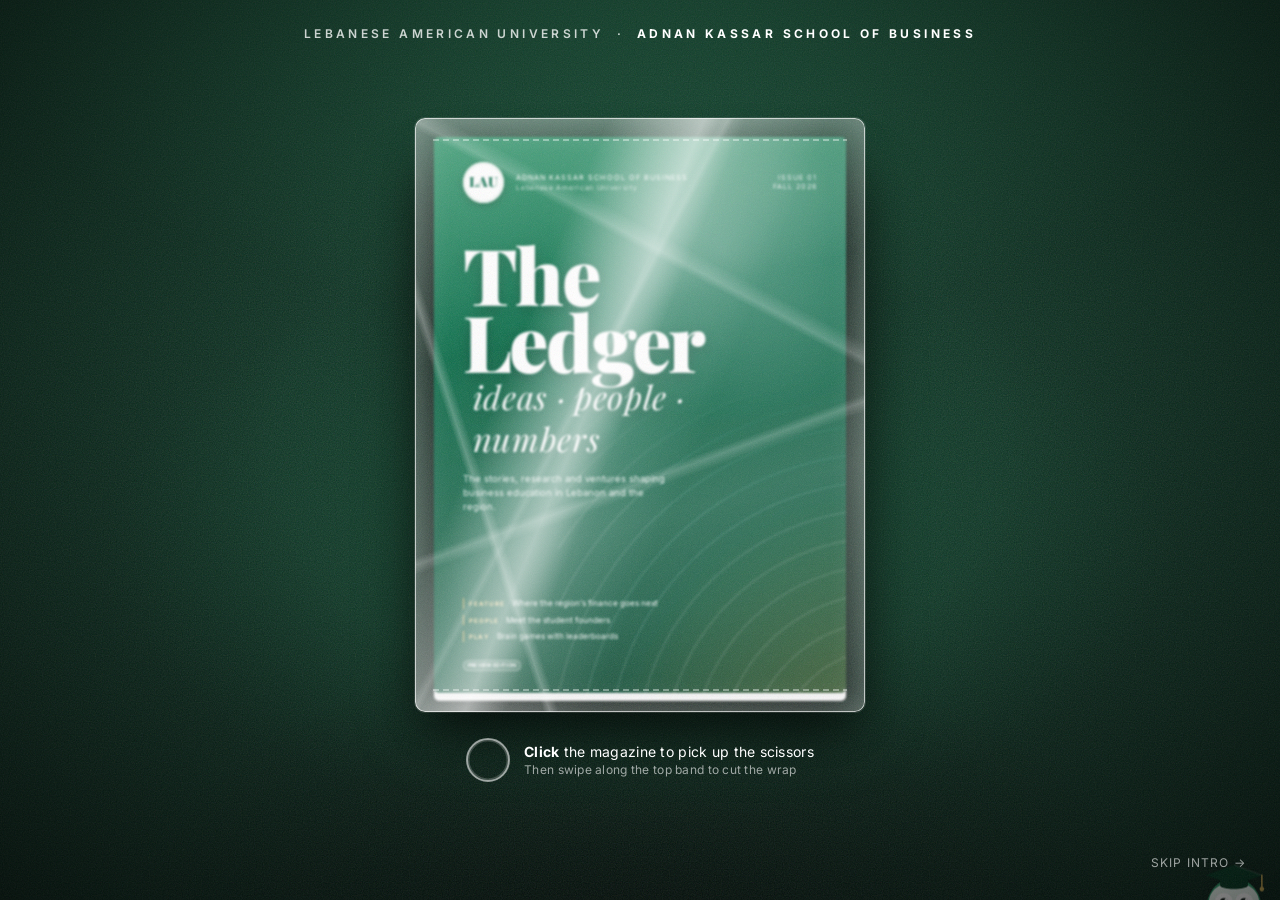
<file: index.html>
<!doctype html>
<html lang="en">
<head>
  <meta charset="utf-8">
  <meta name="viewport" content="width=device-width, initial-scale=1, viewport-fit=cover">
  <title>The Ledger — AKSOB Magazine</title>
  <meta name="description" content="The Ledger: the interactive magazine of the Adnan Kassar School of Business at the Lebanese American University.">
  <meta name="theme-color" content="#006341">
  <link rel="icon" href="data:image/svg+xml,%3Csvg xmlns='http://www.w3.org/2000/svg' viewBox='0 0 64 64'%3E%3Ccircle cx='32' cy='32' r='30' fill='%23006341'/%3E%3Ctext x='32' y='41' font-family='Georgia,serif' font-weight='700' font-size='28' fill='%23fff' text-anchor='middle'%3EL%3C/text%3E%3C/svg%3E">
  <link rel="preconnect" href="https://fonts.googleapis.com">
  <link rel="preconnect" href="https://fonts.gstatic.com" crossorigin>
  <link href="https://fonts.googleapis.com/css2?family=Playfair+Display:ital,wght@0,400;0,700;0,900;1,400;1,700&family=Inter:wght@400;500;600;700;800&display=swap" rel="stylesheet">
  <link rel="stylesheet" href="css/base.css">
  <link rel="stylesheet" href="css/ui.css">
  <link rel="stylesheet" href="css/wrap.css">
  <link rel="stylesheet" href="css/book.css">
  <link rel="stylesheet" href="css/games.css">
  <link rel="stylesheet" href="css/mascot.css">
  <link rel="stylesheet" href="css/icons.css">
</head>
<body>
<div id="progress"></div>

<!-- ====================================================================
     INTRO — the magazine arrives shrink-wrapped. Press and hold to cut.
     ==================================================================== -->
<section id="wrap" aria-label="Unwrap the magazine">
  <div class="wrap__desk"></div>
  <div class="wrap__brand">Lebanese American University &nbsp;·&nbsp; <b>Adnan Kassar School of Business</b></div>
  <div class="wrap__stage">
    <div class="pack" id="pack">
      <div class="pack__shadow"></div>
      <div class="pack__mag">
        <div class="cover">
          <div class="cover__art"></div>
          <div class="cover__gloss"></div>
          <header class="cover__top">
            <div class="lau-mark">LAU</div>
            <div class="cover__school">Adnan Kassar School of Business<small>Lebanese American University</small></div>
            <div class="cover__issue">Issue 01<br>Fall 2026</div>
          </header>
          <h1 class="cover__title"><span>The</span><span>Ledger</span><span class="thin">ideas · people · numbers</span></h1>
          <p class="cover__tag">The stories, research and ventures shaping business education in Lebanon and the region.</p>
          <ul class="cover__lines">
            <li><b>Feature</b><span>Where the region's finance goes next</span></li>
            <li><b>People</b><span>Meet the student founders</span></li>
            <li><b>Play</b><span>Brain games with leaderboards</span></li>
          </ul>
          <div class="cover__bottom"><span class="chip chip--white">Preview edition</span></div>
        </div>
      </div>
      <div class="pack__plastic" id="plastic">
        <div class="plastic__seam plastic__seam--top"></div>
        <div class="plastic__seam plastic__seam--bottom"></div>
      </div>
      <div class="cutzone"></div>
      <div class="cut"></div>
      <div class="scissors" id="scissors" aria-hidden="true">
        <svg viewBox="0 0 64 64">
          <defs><linearGradient id="steel" x1="0" y1="0" x2="1" y2="1"><stop offset="0" stop-color="#ffffff"/><stop offset=".5" stop-color="#d3dbd7"/><stop offset="1" stop-color="#7f8d86"/></linearGradient></defs>
          <g class="half half-a">
            <path d="M30 32 L63 23.5 L61.5 30.5 Z" fill="url(#steel)" stroke="#5b6a63" stroke-width=".9" stroke-linejoin="round"/>
            <path d="M30 32 L20 40" stroke="#1f2a25" stroke-width="4.2" stroke-linecap="round"/>
            <ellipse cx="13.5" cy="45" rx="8" ry="6.5" fill="none" stroke="#1f2a25" stroke-width="4.2" transform="rotate(-38 13.5 45)"/>
          </g>
          <g class="half half-b">
            <path d="M30 32 L63 40.5 L61.5 33.5 Z" fill="url(#steel)" stroke="#5b6a63" stroke-width=".9" stroke-linejoin="round"/>
            <path d="M30 32 L20 24" stroke="#1f2a25" stroke-width="4.2" stroke-linecap="round"/>
            <ellipse cx="13.5" cy="19" rx="8" ry="6.5" fill="none" stroke="#1f2a25" stroke-width="4.2" transform="rotate(38 13.5 19)"/>
          </g>
          <circle cx="30" cy="32" r="2.6" fill="#C8A951" stroke="#6b5a22" stroke-width=".8"/>
        </svg>
      </div>
    </div>
    <div class="wrap__hint">
      <div class="hint-ring"><div class="hint-ring__pulse"></div><svg viewBox="0 0 44 44"><circle class="track" cx="22" cy="22" r="20"/><circle class="fill" cx="22" cy="22" r="20"/></svg></div>
      <div id="wrap-hint-text"><b>Click</b> the magazine to pick up the scissors<small>Then swipe along the top band to cut the wrap</small></div>
    </div>
  </div>
  <button id="wrap-skip" class="wrap__skip" type="button">Skip intro →</button>
</section>

<!-- ====================================================================
     THE MAGAZINE
     ==================================================================== -->
<div id="app">
  <main id="stage">
    <div id="book-stage">
      <div id="book">

        <!-- 0 · FRONT COVER ------------------------------------------------ -->
        <div class="page" data-density="hard">
          <div class="cover">
            <div class="cover__art"></div>
            <div class="cover__gloss"></div>
            <div class="cover__corner"></div>
            <header class="cover__top">
              <div class="lau-mark" data-hot title="Tap me five times">LAU</div>
              <div class="cover__school">Adnan Kassar School of Business<small>Lebanese American University</small></div>
              <div class="cover__issue">Issue 01<br>Fall 2026</div>
            </header>
            <h1 class="cover__title"><span>The</span><span>Ledger</span><span class="thin">ideas · people · numbers</span></h1>
            <p class="cover__tag">The stories, research and ventures shaping business education in Lebanon and the region.</p>
            <ul class="cover__lines">
              <li><b>Feature</b><span>Where the region's finance goes next</span></li>
              <li><b>People</b><span>Meet the student founders</span></li>
              <li><b>Play</b><span>Brain games: Zip, Sudoku, Queens — with leaderboards</span></li>
            </ul>
            <div class="cover__bottom">
              <span class="chip chip--white">Preview edition · sample content</span>
              <span class="cover__hint" data-hot>Drag the corner to open <svg viewBox="0 0 24 24" fill="none" stroke="currentColor" stroke-width="2.4" stroke-linecap="round" stroke-linejoin="round"><path d="M5 12h14M13 6l6 6-6 6"/></svg></span>
            </div>
          </div>
        </div>

        <!-- 1 · CONTENTS ---------------------------------------------------- -->
        <div class="page">
          <div class="sheet">
            <header class="kicker"><span>In this issue</span><span class="num">01</span></header>
            <h2 class="headline headline--sm">Contents</h2>
            <ol class="toc">
              <li data-goto="2" data-hot><span class="toc__num">02</span><span class="toc__title">From the Dean</span><span class="toc__tag">Welcome</span></li>
              <li data-goto="3"><span class="toc__num">03</span><span class="toc__title">AKSOB by the numbers</span><span class="toc__tag">Data</span></li>
              <li data-goto="4"><span class="toc__num">04</span><span class="toc__title">Where the region's finance goes next</span><span class="toc__tag">Feature</span></li>
              <li data-goto="6"><span class="toc__num">06</span><span class="toc__title">Student founders</span><span class="toc__tag">People</span></li>
              <li data-goto="7"><span class="toc__num">07</span><span class="toc__title">Pitch Rush</span><span class="toc__tag">Play</span></li>
              <li data-goto="8"><span class="toc__num">08</span><span class="toc__title">Programs at a glance</span><span class="toc__tag">Academics</span></li>
              <li data-goto="9"><span class="toc__num">09</span><span class="toc__title">Research spotlight</span><span class="toc__tag">Faculty</span></li>
              <li data-goto="10"><span class="toc__num">10</span><span class="toc__title">Brain games: Zip, Sudoku, Queens</span><span class="toc__tag">Play</span></li>
              <li data-goto="13"><span class="toc__num">13</span><span class="toc__title">Business riddles</span><span class="toc__tag">Play</span></li>
              <li data-goto="14"><span class="toc__num">14</span><span class="toc__title">Campus &amp; events</span><span class="toc__tag">Community</span></li>
            </ol>
            <section class="progress-panel" data-hot>
              <div class="ring-stat" data-ring="pages">
                <svg viewBox="0 0 90 90"><circle class="track" cx="45" cy="45" r="40"/><circle class="fill" cx="45" cy="45" r="40"/></svg>
                <div class="ring-stat__label"><b>1</b>of <span class="tot">16</span> pages</div>
              </div>
              <div>
                <div class="sec-title" style="margin-top:0">Your badges · <span data-ach-count>0</span>/<span data-ach-total>13</span></div>
                <div class="badges" data-badges style="grid-template-columns:repeat(7,1fr)"></div>
              </div>
            </section>
            <footer class="folio"><span><b>The Ledger</b> · Fall 2026</span><span>01</span></footer>
          </div>
        </div>

        <!-- 2 · FROM THE DEAN ----------------------------------------------- -->
        <div class="page">
          <div class="sheet">
            <header class="kicker"><span>From the Dean <span class="sample">sample copy</span></span><span class="num">02</span></header>
            <div class="letter">
              <div>
                <h2 class="headline">A school built for <em>what comes next</em></h2>
                <p class="standfirst">Welcome to the first issue of The Ledger, the magazine of the Adnan Kassar School of Business.</p>
              </div>
              <figure style="margin:0">
                <div class="ph portrait popcard" data-art="rings" data-hot>
                  <span class="ph__label"><svg viewBox="0 0 24 24" fill="none" stroke="currentColor" stroke-width="2"><path d="M4 8h3l2-3h6l2 3h3v11H4z"/><circle cx="12" cy="13" r="3.5"/></svg>Portrait</span>
                  <div class="popcard__full">
                    <div class="kick">From the Dean</div>
                    <h3>Dean's name</h3>
                    <div class="meta">Dean, Adnan Kassar School of Business · Lebanese American University</div>
                    <p>Short biography placeholder: field of expertise, years at LAU, previous appointments and a line about the vision for the school.</p>
                    <p>Replace this portrait and text in <code>index.html</code> (page 2).</p>
                  </div>
                </div>
                <figcaption class="caption">Tap the portrait to pop it out.</figcaption>
              </figure>
            </div>
            <div class="body dropcap">
              <p>Each semester these pages will gather the stories, numbers and ideas that define life at AKSOB: the research our faculty publish, the ventures our students launch and the places our alumni go.</p>
              <p>Business education is changing quickly. Markets are more connected, data is more abundant and the questions leaders face are harder. Our answer is a curriculum that pairs rigorous fundamentals with live projects, close mentorship and a community that spans Beirut, Byblos and the world.</p>
            </div>
            <blockquote class="pullquote">I hope you will not only read these pages but play with them. Flip, tap, hold and compete.<cite>The Dean</cite></blockquote>
            <div class="row row--between">
              <div class="sig">Signature<small>Dean, Adnan Kassar School of Business</small></div>
              <div class="applause">
                <button class="hold" type="button" data-hold="1300" data-action="applaud" data-repeat="true" data-hot>
                  <span class="hold__ring"><svg viewBox="0 0 36 36"><circle class="track" cx="18" cy="18" r="15.9"/><circle class="fill" cx="18" cy="18" r="15.9"/></svg><span class="ico"><i data-icon="hand"></i></span></span>
                  <span class="hold__label">Hold to applaud<small>Fill the ring</small></span>
                </button>
                <div class="applause__count"><b id="applause-count">1,207</b>claps so far</div>
              </div>
            </div>
            <footer class="folio"><span><b>The Ledger</b> · Fall 2026</span><span>02</span></footer>
          </div>
        </div>

        <!-- 3 · BY THE NUMBERS ---------------------------------------------- -->
        <div class="page">
          <div class="sheet">
            <header class="kicker"><span>By the numbers <span class="sample">sample data</span></span><span class="num">03</span></header>
            <h2 class="headline headline--sm">AKSOB at a glance</h2>
            <div class="stats">
              <div class="stat stat--green" data-hot><div class="stat__num counter" data-to="2400" data-suffix="+">0</div><div class="stat__label">Students</div></div>
              <div class="stat"><div class="stat__num counter" data-to="12">0</div><div class="stat__label">Degree programs</div></div>
              <div class="stat stat--gold"><div class="stat__num counter" data-to="90" data-suffix="+">0</div><div class="stat__label">Faculty members</div></div>
              <div class="stat"><div class="stat__num counter" data-to="60" data-suffix="+">0</div><div class="stat__label">Alumni countries</div></div>
            </div>
            <div class="sec-title">Where graduates go</div>
            <div class="meters">
              <div class="meter"><span>Banking &amp; finance</span><div class="meter__bar"><div class="meter__fill" data-v="32"></div></div><span class="meter__val">32%</span></div>
              <div class="meter"><span>Consulting</span><div class="meter__bar"><div class="meter__fill" data-v="18"></div></div><span class="meter__val">18%</span></div>
              <div class="meter"><span>Marketing &amp; sales</span><div class="meter__bar"><div class="meter__fill" data-v="15"></div></div><span class="meter__val">15%</span></div>
              <div class="meter"><span>Entrepreneurship</span><div class="meter__bar"><div class="meter__fill" data-v="12"></div></div><span class="meter__val">12%</span></div>
              <div class="meter"><span>Hospitality &amp; tourism</span><div class="meter__bar"><div class="meter__fill" data-v="9"></div></div><span class="meter__val">9%</span></div>
            </div>
            <div class="sec-title">Mini game · Balance the books</div>
            <div class="balance">
              <div class="balance__head"><b>Stop the marker inside the green zone</b><span>3 tries per round</span></div>
              <div class="balance__ledger"><span>Liabilities + Equity <b>$900k</b></span><span>Assets <b data-assets>$900k</b></span></div>
              <div class="balance__track"><div class="balance__zone"></div><div class="balance__marker"></div></div>
              <div class="balance__row">
                <div class="balance__msg"></div>
                <div class="balance__tries"><i></i><i></i><i></i></div>
                <button class="btn btn--primary btn--sm" type="button" data-balance-btn data-hot>Start</button>
              </div>
            </div>
            <footer class="folio"><span><b>The Ledger</b> · Fall 2026</span><span>03</span></footer>
          </div>
        </div>

        <!-- 4 · FEATURE ------------------------------------------------------ -->
        <div class="page">
          <div class="sheet">
            <header class="kicker"><span>Feature · Finance <span class="sample">sample copy</span></span><span class="num">04</span></header>
            <h2 class="headline">Where the region's finance goes <em>next</em></h2>
            <div class="byline"><b>By the Ledger editorial team</b> · 5 min read · <span class="hint-tap">tap the tags</span></div>
            <div class="ph" data-art="grid" style="height:13cqw;margin-bottom:2cqw"><span class="ph__label"><svg viewBox="0 0 24 24" fill="none" stroke="currentColor" stroke-width="2"><path d="M4 8h3l2-3h6l2 3h3v11H4z"/><circle cx="12" cy="13" r="3.5"/></svg>Feature image</span></div>
            <div class="body cols-2 dropcap">
              <p>For decades, banking in the Levant meant branches, relationships and paper. That model is being rewritten. Mobile wallets, instant payments and <button class="tag" type="button" data-tip-title="Open banking" data-tip="Rules that let customers share their bank data securely with licensed third-party apps, so new products can be built on top of ordinary accounts." data-hot>open banking</button> rules are changing how money moves, and the skills a finance graduate needs are changing with them.</p>
              <p>Three forces stand out. Digital infrastructure: payment rails that once took days now settle in seconds, and regulators are publishing frameworks for licensed <button class="tag" type="button" data-tip-title="Fintech" data-tip="Technology-driven financial services: payments, lending, wealth and insurance delivered through software rather than branches.">fintech</button> firms. Sustainability: lenders increasingly price <button class="tag" type="button" data-tip-title="ESG" data-tip="Environmental, Social and Governance factors: non-financial criteria investors use to judge long-term risk and resilience.">ESG</button> risk into decisions, so analysts must read a sustainability report as fluently as a balance sheet. And talent: the most valuable graduates pair quantitative depth with the judgement to ask whether a model answers the right question.</p>
              <p>At AKSOB these themes shape the classroom: valuation models on live data, cases drawn from regional firms, and presentations to the practitioners who made the decisions being studied.</p>
            </div>
            <div class="popflap" data-hold="1200" data-hot>
              <div class="popflap__row">
                <div class="popflap__q"><b>Quick question</b>How long does a real-time payment take to settle?<small>Hold the circle until it pops</small></div>
                <button class="popflap__btn" type="button" aria-label="Hold to reveal the answer"><span class="popflap__glow"></span><span class="popflap__circle"></span><span class="popflap__label">Hold</span></button>
              </div>
              <div class="popflap__stage">
                <div class="popflap__hinge"></div>
                <div class="popflap__flap"><b>Seconds.</b>Real-time rails settle in under ten seconds, around the clock, even on holidays. Banks that still batch payments overnight are learning to keep up.</div>
              </div>
            </div>
            <div class="drawer">
              <button class="drawer__tab" type="button" data-hot><span class="arr">◀</span> Key takeaways</button>
              <div class="drawer__panel"><h4>In short</h4><ol><li>Payments are becoming instant and programmable.</li><li>ESG literacy is now a core analyst skill.</li><li>Judgement beats tooling. Ask the right question.</li></ol></div>
            </div>
            <footer class="folio"><span><b>The Ledger</b> · Fall 2026</span><span>04</span></footer>
          </div>
        </div>

        <!-- 5 · FEATURE, CONTINUED ------------------------------------------ -->
        <div class="page">
          <div class="sheet">
            <header class="kicker"><span>Feature · Three trends</span><span class="num">05</span></header>
            <h2 class="headline headline--sm">Three trends to watch</h2>
            <div class="accordion">
              <div class="acc is-open">
                <button class="acc__head" type="button" data-hot><span class="acc__ico"><i data-icon="card"></i></span><span>Embedded finance<small>Banking inside non-bank apps</small></span><svg class="acc__chev" viewBox="0 0 24 24" fill="none" stroke="currentColor" stroke-width="2.5" stroke-linecap="round"><path d="M6 9l6 6 6-6"/></svg></button>
                <div class="acc__body"><div><div class="acc__content"><p>Ride-hailing apps that lend to drivers, retailers that offer instalments at checkout: financial products are moving to where customers already are. For graduates, product thinking now matters as much as credit analysis.</p></div></div></div>
              </div>
              <div class="acc">
                <button class="acc__head" type="button"><span class="acc__ico"><i data-icon="leaf"></i></span><span>Green bonds<small>Capital earmarked for climate</small></span><svg class="acc__chev" viewBox="0 0 24 24" fill="none" stroke="currentColor" stroke-width="2.5" stroke-linecap="round"><path d="M6 9l6 6 6-6"/></svg></button>
                <div class="acc__body"><div><div class="acc__content"><p>Debt raised specifically for environmental projects has grown from a niche into a mainstream asset class. Issuers must report impact, which creates demand for analysts who can verify it.</p></div></div></div>
              </div>
              <div class="acc">
                <button class="acc__head" type="button"><span class="acc__ico"><i data-icon="cpu"></i></span><span>AI in risk<small>Models that read the news</small></span><svg class="acc__chev" viewBox="0 0 24 24" fill="none" stroke="currentColor" stroke-width="2.5" stroke-linecap="round"><path d="M6 9l6 6 6-6"/></svg></button>
                <div class="acc__body"><div><div class="acc__content"><p>Banks now scan transactions, documents and headlines in real time to spot fraud and credit deterioration. The edge belongs to teams who understand both the statistics and the business.</p></div></div></div>
              </div>
            </div>
            <div class="sec-title">Hold to unlock</div>
            <button class="holdbar" type="button" data-hold="1600" data-action="reveal" data-target="#forecast" data-hot>
              <span class="holdbar__fill"></span>
              <span class="holdbar__text"><span>Hold to reveal the 2030 forecast</span><span class="holdbar__pct">0%</span></span>
            </button>
            <div class="reveal-target" id="forecast">
              <div class="forecast"><b>2030 · sample forecast</b>Most routine payments in the region settle instantly, sustainability data sits inside every credit model, and the analyst's job is to interpret rather than compute. Replace with your own projection.</div>
            </div>
            <div class="sec-title">Reader poll · which trend matters most?</div>
            <div class="poll" data-poll="trends">
              <button class="poll__opt" type="button" data-hot><i class="poll__bar"></i><span>Embedded finance</span><span class="poll__pct">0%</span></button>
              <button class="poll__opt" type="button"><i class="poll__bar"></i><span>Green bonds</span><span class="poll__pct">0%</span></button>
              <button class="poll__opt" type="button"><i class="poll__bar"></i><span>AI in risk</span><span class="poll__pct">0%</span></button>
            </div>
            <footer class="folio"><span><b>The Ledger</b> · Fall 2026</span><span>05</span></footer>
          </div>
        </div>

        <!-- 6 · STUDENT FOUNDERS -------------------------------------------- -->
        <div class="page">
          <div class="sheet">
            <header class="kicker"><span>People · Student founders <span class="sample">sample</span></span><span class="num">06</span></header>
            <h2 class="headline headline--sm">Built between <em>lectures</em></h2>
            <p class="standfirst">Three ventures started by AKSOB students this year. Tap a card to hear the pitch.</p>
            <div class="founders">
              <div class="flipcard" data-hot>
                <div class="flipcard__inner">
                  <div class="flipcard__face flipcard__front"><div class="ph" data-art="dots"></div><div class="flipcard__name">Founder name</div><div class="flipcard__sub">Venture one · BS Business '26</div><span class="chip">Agritech</span><span class="flipcard__flip">tap</span></div>
                  <div class="flipcard__face flipcard__back"><h4>The pitch</h4><p>A marketplace connecting small farms in the Bekaa with restaurants in Beirut, cutting waste and middlemen.</p><div class="ask">Raising<b>$150k seed</b></div></div>
                </div>
              </div>
              <div class="flipcard" data-hot>
                <div class="flipcard__inner">
                  <div class="flipcard__face flipcard__front"><div class="ph" data-art="waves"></div><div class="flipcard__name">Founder name</div><div class="flipcard__sub">Venture two · MBA '27</div><span class="chip">Fintech</span><span class="flipcard__flip">tap</span></div>
                  <div class="flipcard__face flipcard__back"><h4>The pitch</h4><p>A budgeting app for students that rounds up card payments into a savings pot, with goals set by the university.</p><div class="ask">Raising<b>$80k pre-seed</b></div></div>
                </div>
              </div>
              <div class="flipcard" data-hot>
                <div class="flipcard__inner">
                  <div class="flipcard__face flipcard__front"><div class="ph" data-art="gold"></div><div class="flipcard__name">Founder name</div><div class="flipcard__sub">Venture three · BS Hospitality '26</div><span class="chip">Tourism</span><span class="flipcard__flip">tap</span></div>
                  <div class="flipcard__face flipcard__back"><h4>The pitch</h4><p>Pop-up guesthouses that bring empty village homes back to life for weekend tourism.</p><div class="ask">Raising<b>$220k seed</b></div></div>
                </div>
              </div>
            </div>
            <blockquote class="pullquote">The best classroom is a customer who says no.<cite>A founder, probably</cite></blockquote>
            <div class="grid-2">
              <div><div class="sec-title" style="margin-top:0">Demo day</div><p class="note">Founders pitch to alumni investors at the end of each semester. Try your own pitch on the next page.</p></div>
              <div><div class="sec-title" style="margin-top:0">Incubator</div><p class="note">Open to all LAU students. Slide out the tab on the right for the three steps to apply.</p></div>
            </div>
            <div class="ph popcard" data-art="dots" style="height:15cqw" data-title="Demo day" data-text="Photo placeholder: last semester's demo day in the Byblos auditorium. Replace with a real photograph and caption.">
              <span class="ph__label"><svg viewBox="0 0 24 24" fill="none" stroke="currentColor" stroke-width="2"><path d="M4 8h3l2-3h6l2 3h3v11H4z"/><circle cx="12" cy="13" r="3.5"/></svg>Demo day photo</span>
            </div>
            <div class="row row--between mt"><span class="note">Think you can pitch faster than them?</span><button class="btn btn--primary btn--sm" type="button" data-goto="7">Try Pitch Rush →</button></div>
            <div class="drawer">
              <button class="drawer__tab" type="button" data-hot><span class="arr">◀</span> How to apply</button>
              <div class="drawer__panel"><h4>Incubator in 3 steps</h4><ol><li>Submit a one-page idea summary.</li><li>Pitch to the selection committee.</li><li>Join a cohort with mentors and workspace.</li></ol></div>
            </div>
            <footer class="folio"><span><b>The Ledger</b> · Fall 2026</span><span>06</span></footer>
          </div>
        </div>

        <!-- 7 · PITCH RUSH ---------------------------------------------------- -->
        <div class="page">
          <div class="sheet">
            <header class="kicker"><span>Play · Rapid tap</span><span class="num">07</span></header>
            <h2 class="headline headline--sm">Can you close the round?</h2>
            <div class="wyr mb" data-wyr="funding" data-hot>
              <div class="wyr__q">Would you rather… <em>raise</em> or <em>bootstrap</em>?</div>
              <div class="wyr__opts">
                <button class="wyr__opt" type="button"><span class="wyr__emoji"><i data-icon="briefcase"></i></span><span class="wyr__label">Raise from investors</span><span class="wyr__pct">0%</span></button>
                <div class="wyr__or">or</div>
                <button class="wyr__opt" type="button"><span class="wyr__emoji"><i data-icon="seedling"></i></span><span class="wyr__label">Bootstrap it myself</span><span class="wyr__pct">0%</span></button>
              </div>
              <div class="wyr__bar"><i class="a"></i><i class="b"></i></div>
              <div class="wyr__foot">Tap a side to see how other readers voted</div>
            </div>
            <div id="game-pitch"></div>
            <footer class="folio"><span><b>The Ledger</b> · Fall 2026</span><span>07</span></footer>
          </div>
        </div>

        <!-- 8 · PROGRAMS ------------------------------------------------------ -->
        <div class="page">
          <div class="sheet">
            <header class="kicker"><span>Academics · Programs <span class="sample">verify details</span></span><span class="num">08</span></header>
            <h2 class="headline headline--sm">Programs at a glance</h2>
            <div class="row row--between mb"><span class="note">Expand a program, then save the ones you like.</span><span class="saved-count"><b data-saved-count>0</b> saved</span></div>
            <div class="accordion">
              <div class="acc">
                <button class="acc__head" type="button" data-hot><span class="acc__ico"><i data-icon="chart-bar"></i></span><span>BS in Business<small>Emphases in accounting, finance, management, marketing and more</small></span><svg class="acc__chev" viewBox="0 0 24 24" fill="none" stroke="currentColor" stroke-width="2.5" stroke-linecap="round"><path d="M6 9l6 6 6-6"/></svg></button>
                <div class="acc__body"><div><div class="acc__content"><p>A broad business core in the first two years, then an emphasis that matches your goals. Internships and a capstone project in the final year.</p><button class="save" type="button" data-program="bsb" data-hot><svg viewBox="0 0 24 24"><path d="M12 21s-7-4.6-9.3-9A5.3 5.3 0 0 1 12 6.4a5.3 5.3 0 0 1 9.3 5.6C19 16.4 12 21 12 21z"/></svg>Save</button></div></div></div>
              </div>
              <div class="acc">
                <button class="acc__head" type="button"><span class="acc__ico"><i data-icon="chart-line"></i></span><span>BS in Economics<small>Theory, data and policy</small></span><svg class="acc__chev" viewBox="0 0 24 24" fill="none" stroke="currentColor" stroke-width="2.5" stroke-linecap="round"><path d="M6 9l6 6 6-6"/></svg></button>
                <div class="acc__body"><div><div class="acc__content"><p>Quantitative training for careers in analysis, policy and graduate study, with strong preparation for research and CFA-track roles.</p><button class="save" type="button" data-program="econ"><svg viewBox="0 0 24 24"><path d="M12 21s-7-4.6-9.3-9A5.3 5.3 0 0 1 12 6.4a5.3 5.3 0 0 1 9.3 5.6C19 16.4 12 21 12 21z"/></svg>Save</button></div></div></div>
              </div>
              <div class="acc">
                <button class="acc__head" type="button"><span class="acc__ico"><i data-icon="building"></i></span><span>BS in Hospitality &amp; Tourism Management<small>Operations, service and experience design</small></span><svg class="acc__chev" viewBox="0 0 24 24" fill="none" stroke="currentColor" stroke-width="2.5" stroke-linecap="round"><path d="M6 9l6 6 6-6"/></svg></button>
                <div class="acc__body"><div><div class="acc__content"><p>Hands-on management training with industry placements across hotels, events and tourism.</p><button class="save" type="button" data-program="htm"><svg viewBox="0 0 24 24"><path d="M12 21s-7-4.6-9.3-9A5.3 5.3 0 0 1 12 6.4a5.3 5.3 0 0 1 9.3 5.6C19 16.4 12 21 12 21z"/></svg>Save</button></div></div></div>
              </div>
              <div class="acc">
                <button class="acc__head" type="button"><span class="acc__ico"><i data-icon="graduation"></i></span><span>MBA<small>Evening format for working professionals</small></span><svg class="acc__chev" viewBox="0 0 24 24" fill="none" stroke="currentColor" stroke-width="2.5" stroke-linecap="round"><path d="M6 9l6 6 6-6"/></svg></button>
                <div class="acc__body"><div><div class="acc__content"><p>Case-based learning, consulting projects with regional firms and an international study trip.</p><button class="save" type="button" data-program="mba"><svg viewBox="0 0 24 24"><path d="M12 21s-7-4.6-9.3-9A5.3 5.3 0 0 1 12 6.4a5.3 5.3 0 0 1 9.3 5.6C19 16.4 12 21 12 21z"/></svg>Save</button></div></div></div>
              </div>
              <div class="acc">
                <button class="acc__head" type="button"><span class="acc__ico"><i data-icon="briefcase"></i></span><span>Executive MBA<small>For experienced leaders</small></span><svg class="acc__chev" viewBox="0 0 24 24" fill="none" stroke="currentColor" stroke-width="2.5" stroke-linecap="round"><path d="M6 9l6 6 6-6"/></svg></button>
                <div class="acc__body"><div><div class="acc__content"><p>Weekend modules built around strategy, leadership and transformation, with a cohort of senior managers.</p><button class="save" type="button" data-program="emba"><svg viewBox="0 0 24 24"><path d="M12 21s-7-4.6-9.3-9A5.3 5.3 0 0 1 12 6.4a5.3 5.3 0 0 1 9.3 5.6C19 16.4 12 21 12 21z"/></svg>Save</button></div></div></div>
              </div>
            </div>
            <p class="note mt">Program names and descriptions are placeholders. Confirm them against the official AKSOB catalogue before publishing.</p>
            <div class="flipcard flipcard--wide" data-hot>
              <div class="flipcard__inner">
                <div class="flipcard__face flipcard__front"><b>Not sure which program fits?</b><span class="flipcard__flip">tap to flip</span></div>
                <div class="flipcard__face flipcard__back"><h4>Talk to admissions</h4><p>Book a 15-minute call with an AKSOB advisor, or visit the admissions office on either campus. Placeholder: add the booking link and office hours here.</p></div>
              </div>
            </div>
            <footer class="folio"><span><b>The Ledger</b> · Fall 2026</span><span>08</span></footer>
          </div>
        </div>

        <!-- 9 · RESEARCH ------------------------------------------------------- -->
        <div class="page">
          <div class="sheet">
            <header class="kicker"><span>Faculty · Research spotlight <span class="sample">sample</span></span><span class="num">09</span></header>
            <h2 class="headline headline--sm">What our faculty are asking</h2>
            <p class="standfirst">Filter by field, then tap a card to read the abstract.</p>
            <div class="tagcloud">
              <button class="tag tag--filter" type="button" data-filter="finance" data-hot>finance</button>
              <button class="tag tag--filter" type="button" data-filter="marketing">marketing</button>
              <button class="tag tag--filter" type="button" data-filter="economics">economics</button>
              <button class="tag tag--filter" type="button" data-filter="management">management</button>
              <button class="tag tag--filter" type="button" data-filter="hospitality">hospitality</button>
            </div>
            <div class="research">
              <div class="rcard popcard" data-tags="finance economics" data-hot>
                <div class="rcard__tags"><span>finance</span><span>economics</span></div>
                <h4>Remittances and household resilience</h4>
                <div class="authors">Faculty name · Co-author</div>
                <p>How diaspora inflows cushion households during currency shocks, and what that means for bank product design.</p>
                <div class="cites"><b>Journal name</b> · 2026</div>
                <div class="popcard__full"><div class="kick">Finance · Economics</div><h3>Remittances and household resilience</h3><div class="meta">Faculty name, Co-author · Journal name, 2026 · sample abstract</div><p>Abstract placeholder. This study examines how remittance inflows affect household consumption and savings during periods of currency instability. Using survey data from several hundred households, it finds that regular inflows significantly reduce the likelihood of cutting essential spending, and discusses implications for the design of low-cost transfer and savings products.</p></div>
              </div>
              <div class="rcard popcard" data-tags="marketing">
                <div class="rcard__tags"><span>marketing</span></div>
                <h4>When brands switch languages</h4>
                <div class="authors">Faculty name</div>
                <p>Code-switching between Arabic, French and English in digital ads, and when it builds or breaks trust.</p>
                <div class="cites"><b>Journal name</b> · 2025</div>
                <div class="popcard__full"><div class="kick">Marketing</div><h3>When brands switch languages</h3><div class="meta">Faculty name · Journal name, 2025 · sample abstract</div><p>Abstract placeholder. Through a series of experiments with multilingual consumers, this paper tests how mixing languages in advertising affects perceived authenticity and purchase intent, and identifies the contexts in which code-switching strengthens brand connection.</p></div>
              </div>
              <div class="rcard popcard" data-tags="management hospitality">
                <div class="rcard__tags"><span>management</span><span>hospitality</span></div>
                <h4>Service recovery in boutique hotels</h4>
                <div class="authors">Faculty name · Co-author</div>
                <p>Why a well-handled complaint can create more loyalty than a flawless stay.</p>
                <div class="cites"><b>Journal name</b> · 2025</div>
                <div class="popcard__full"><div class="kick">Management · Hospitality</div><h3>Service recovery in boutique hotels</h3><div class="meta">Faculty name, Co-author · Journal name, 2025 · sample abstract</div><p>Abstract placeholder. Drawing on guest interviews and review data, this study maps the recovery practices that turn service failures into loyalty, and proposes a training framework for small, owner-run properties.</p></div>
              </div>
              <div class="rcard popcard" data-tags="finance management">
                <div class="rcard__tags"><span>finance</span><span>management</span></div>
                <h4>Family firms and the succession discount</h4>
                <div class="authors">Faculty name</div>
                <p>Do investors price in the risk of a founder handing over to the next generation?</p>
                <div class="cites"><b>Journal name</b> · 2024</div>
                <div class="popcard__full"><div class="kick">Finance · Management</div><h3>Family firms and the succession discount</h3><div class="meta">Faculty name · Journal name, 2024 · sample abstract</div><p>Abstract placeholder. Using a panel of listed family-controlled firms, the paper estimates the valuation effect of announced leadership transitions and examines which governance practices reduce the discount.</p></div>
              </div>
            </div>
            <div class="row row--between mt"><span class="note">4 of 38 recent publications shown</span><button class="btn btn--ghost btn--xs" type="button" data-confetti><i data-icon="party"></i> Congratulate the authors</button></div>
            <div class="ministats">
              <div class="ministat"><b class="counter" data-to="38">0</b><span>Publications this year</span></div>
              <div class="ministat"><b class="counter" data-to="12">0</b><span>Peer-reviewed journals</span></div>
              <div class="ministat"><b class="counter" data-to="5">0</b><span>Research centers</span></div>
            </div>
            <footer class="folio"><span><b>The Ledger</b> · Fall 2026</span><span>09</span></footer>
          </div>
        </div>

        <!-- 10 · ZIP ------------------------------------------------------------ -->
        <div class="page">
          <div class="sheet">
            <header class="kicker"><span>Play · Brain games 1 of 3</span><span class="num">10</span></header>
            <h2 class="headline headline--sm">Draw the line</h2>
            <div id="game-zip"></div>
            <div class="legend"><span><i style="background:var(--hot-ring)"></i>Red pulses mark what you can touch</span><span><i style="background:var(--gold)"></i>Gold means done</span></div>
            <footer class="folio"><span><b>The Ledger</b> · Fall 2026</span><span>10</span></footer>
          </div>
        </div>

        <!-- 11 · SUDOKU ---------------------------------------------------------- -->
        <div class="page">
          <div class="sheet">
            <header class="kicker"><span>Play · Brain games 2 of 3</span><span class="num">11</span></header>
            <div id="game-sudoku"></div>
            <footer class="folio"><span><b>The Ledger</b> · Fall 2026</span><span>11</span></footer>
          </div>
        </div>

        <!-- 12 · QUEENS ---------------------------------------------------------- -->
        <div class="page">
          <div class="sheet">
            <header class="kicker"><span>Play · Brain games 3 of 3</span><span class="num">12</span></header>
            <h2 class="headline headline--sm">One crown per colour</h2>
            <div id="game-queens"></div>
            <footer class="folio"><span><b>The Ledger</b> · Fall 2026</span><span>12</span></footer>
          </div>
        </div>

        <!-- 13 · QUIZ ------------------------------------------------------------- -->
        <div class="page">
          <div class="sheet">
            <header class="kicker"><span>Play · Riddles</span><span class="num">13</span></header>
            <h2 class="headline headline--sm">Interview riddles</h2>
            <div id="game-quiz"></div>
            <div class="sec-title">Term of the issue · scratch to reveal</div>
            <div class="scratch" data-foil="gold" data-label="Scratch" data-hot>
              <div class="scratch__under"><b>Economic moat</b><p>A durable advantage that protects a company's profits from competitors: a brand, a network, a cost edge or switching costs. Coined by Warren Buffett, borrowed from castles.</p></div>
              <canvas class="scratch__canvas"></canvas>
              <div class="scratch__hint"><span><i data-icon="coin"></i> Scratch to reveal the term</span></div>
              <button class="btn btn--xs btn--white scratch__reset" type="button" data-scratch-reset>Cover it again</button>
            </div>
            <footer class="folio"><span><b>The Ledger</b> · Fall 2026</span><span>13</span></footer>
          </div>
        </div>

        <!-- 14 · CAMPUS & EVENTS -------------------------------------------------- -->
        <div class="page">
          <div class="sheet">
            <header class="kicker"><span>Community · Campus &amp; events <span class="sample">sample</span></span><span class="num">14</span></header>
            <h2 class="headline headline--sm">Two campuses, one school</h2>
            <div class="compare" data-hot>
              <div class="ph compare__a" data-art="waves"></div>
              <div class="ph compare__b" data-art="rings"></div>
              <div class="compare__handle"></div>
              <span class="compare__lbl compare__lbl--a">Beirut</span><span class="compare__lbl compare__lbl--b">Byblos</span>
            </div>
            <div class="sec-title">Upcoming events</div>
            <div class="timeline">
              <div class="event"><div class="event__date"><b>14</b><span>Oct</span></div><div><div class="event__title">Finance careers fair</div><div class="event__meta">Beirut campus · 10:00–15:00</div></div><button class="rsvp" type="button" data-event="fair" data-hot>RSVP</button></div>
              <div class="event"><div class="event__date"><b>02</b><span>Nov</span></div><div><div class="event__title">Founders demo day</div><div class="event__meta">Byblos campus · 17:00</div></div><button class="rsvp" type="button" data-event="demo">RSVP</button></div>
              <div class="event"><div class="event__date"><b>21</b><span>Nov</span></div><div><div class="event__title">Alumni homecoming dinner</div><div class="event__meta">Beirut · 19:30 · by invitation</div></div><button class="rsvp" type="button" data-event="dinner">RSVP</button></div>
            </div>
            <div class="world">
              <i class="world__dot" style="left:22%;top:38%" data-tip-title="Canada" data-tip="Montréal · Toronto" data-hot></i>
              <i class="world__dot" style="left:47%;top:30%" data-tip-title="Europe" data-tip="Paris · London · Berlin"></i>
              <i class="world__dot" style="left:57%;top:44%" data-tip-title="Lebanon" data-tip="Beirut · Byblos — home"></i>
              <i class="world__dot" style="left:63%;top:52%" data-tip-title="Gulf" data-tip="Dubai · Riyadh · Doha"></i>
              <i class="world__dot" style="left:31%;top:66%" data-tip-title="Brazil" data-tip="São Paulo"></i>
              <i class="world__dot" style="left:81%;top:70%" data-tip-title="Australia" data-tip="Sydney"></i>
              <div class="world__lbl"><b>60+ countries</b>alumni network · tap a dot</div>
            </div>
            <footer class="folio"><span><b>The Ledger</b> · Fall 2026</span><span>14</span></footer>
          </div>
        </div>

        <!-- 15 · BACK COVER --------------------------------------------------------- -->
        <div class="page" data-density="hard">
          <div class="backcover">
            <header class="cover__top">
              <div class="lau-mark">LAU</div>
              <div class="cover__school">Adnan Kassar School of Business<small>Lebanese American University</small></div>
              <div class="cover__issue">Issue 01<br>Fall 2026</div>
            </header>
            <h2 class="headline headline--sm" style="margin-top:3cqw">Hall of fame</h2>
            <div class="hall"><div class="hall__row" data-hall></div></div>
            <div class="sec-title" style="color:var(--gold-light)">Your badges</div>
            <div class="badges" data-badges="light" style="grid-template-columns:repeat(7,1fr)"></div>
            <div class="sec-title" style="color:var(--gold-light)">Scratch &amp; win · your business fortune</div>
            <div class="scratch scratch--tall" data-foil="silver" data-label="Scratch & win" data-fortune data-hot>
              <div class="scratch__under"><b>Your fortune</b><p data-fortune-text></p><span class="chip chip--gold"><i data-icon="coin"></i> Badge: Scratcher</span></div>
              <canvas class="scratch__canvas"></canvas>
              <div class="scratch__hint"><span><i data-icon="coin"></i> Scratch with your finger or mouse</span></div>
              <button class="btn btn--xs btn--white scratch__reset" type="button" data-scratch-reset>New card</button>
            </div>
            <div class="row row--between" style="margin-top:auto">
              <button class="hold" type="button" data-hold="1500" data-action="subscribe" data-hot>
                <span class="hold__ring"><svg viewBox="0 0 36 36"><circle class="track" cx="18" cy="18" r="15.9"/><circle class="fill" cx="18" cy="18" r="15.9"/></svg><span class="ico"><i data-icon="mail"></i></span></span>
                <span class="hold__label">Hold to subscribe<small>Next issue in your inbox</small></span>
              </button>
              <div class="social">
                <button type="button" data-share title="Copy link" data-hot><svg viewBox="0 0 24 24" fill="none" stroke="currentColor" stroke-width="2.2" stroke-linecap="round"><path d="M10 14a4 4 0 0 0 5.7 0l3-3a4 4 0 0 0-5.7-5.7l-1 1"/><path d="M14 10a4 4 0 0 0-5.7 0l-3 3a4 4 0 0 0 5.7 5.7l1-1"/></svg></button>
                <button type="button" data-confetti title="Celebrate"><svg viewBox="0 0 24 24" fill="currentColor"><path d="M12 2l3 7 7 .6-5.3 4.6L18.5 21 12 17.3 5.5 21l1.8-6.8L2 9.6 9 9z"/></svg></button>
                <button type="button" data-goto="0" title="Back to the cover"><svg viewBox="0 0 24 24" fill="none" stroke="currentColor" stroke-width="2.4" stroke-linecap="round"><path d="M19 12H5M11 6l-6 6 6 6"/></svg></button>
              </div>
            </div>
            <div class="rule" style="background:rgba(255,255,255,.15)"></div>
            <div class="credits"><b>The Ledger</b> is published by the Adnan Kassar School of Business, Lebanese American University, Beirut &amp; Byblos. Editor · Art director · Photography — placeholders. <b>Preview edition</b> with sample content.</div>
          </div>
        </div>

      </div>
    </div>
  </main>

  <!-- toolbar -->
  <nav id="nav" aria-label="Magazine navigation">
    <div class="nav__pill">
      <button class="nav__btn" id="nav-contents" title="Contents" type="button"><svg viewBox="0 0 24 24" fill="none" stroke="currentColor" stroke-width="2.2" stroke-linecap="round"><path d="M4 6h16M4 12h16M4 18h10"/></svg><span class="nav__label">Contents</span></button>
      <span class="nav__sep"></span>
      <button class="nav__btn" id="nav-prev" title="Previous page (←)" type="button"><svg viewBox="0 0 24 24" fill="none" stroke="currentColor" stroke-width="2.4" stroke-linecap="round" stroke-linejoin="round"><path d="M15 18l-6-6 6-6"/></svg></button>
      <span class="nav__page" id="nav-page">Cover</span>
      <button class="nav__btn" id="nav-next" title="Next page (→)" type="button"><svg viewBox="0 0 24 24" fill="none" stroke="currentColor" stroke-width="2.4" stroke-linecap="round" stroke-linejoin="round"><path d="M9 6l6 6-6 6"/></svg></button>
      <span class="nav__sep"></span>
      <button class="nav__btn" id="nav-games" title="Games" type="button"><svg viewBox="0 0 24 24" fill="none" stroke="currentColor" stroke-width="2" stroke-linecap="round"><rect x="2" y="7" width="20" height="11" rx="5.5"/><path d="M7 10.5v4M5 12.5h4M15.5 11.5h.01M18.5 13.5h.01"/></svg><span class="nav__label">Games</span></button>
      <button class="nav__btn" id="nav-lb" title="Leaderboards" type="button"><svg viewBox="0 0 24 24" fill="none" stroke="currentColor" stroke-width="2" stroke-linecap="round" stroke-linejoin="round"><path d="M8 21h8M12 17v4M7 4h10v5a5 5 0 0 1-10 0V4zM7 6H4v2a3 3 0 0 0 3 3M17 6h3v2a3 3 0 0 1-3 3"/></svg><span class="nav__label">Scores</span></button>
      <button class="nav__btn" id="nav-ach" title="Achievements" type="button"><svg viewBox="0 0 24 24" fill="currentColor"><path d="M12 2l3 7 7 .6-5.3 4.6L18.5 21 12 17.3 5.5 21l1.8-6.8L2 9.6 9 9z"/></svg><span class="nav__dot" hidden></span></button>
      <span class="nav__sep"></span>
      <button class="nav__btn" id="nav-sound" title="Sound" type="button">
        <svg class="on" viewBox="0 0 24 24" fill="none" stroke="currentColor" stroke-width="2" stroke-linecap="round" stroke-linejoin="round"><path d="M11 5L6 9H2v6h4l5 4V5zM15.5 8.5a5 5 0 0 1 0 7M18.5 5.5a9 9 0 0 1 0 13"/></svg>
        <svg class="off hidden" viewBox="0 0 24 24" fill="none" stroke="currentColor" stroke-width="2" stroke-linecap="round" stroke-linejoin="round"><path d="M11 5L6 9H2v6h4l5 4V5zM22 9l-6 6M16 9l6 6"/></svg>
      </button>
      <button class="nav__btn" id="nav-full" title="Fullscreen" type="button"><svg viewBox="0 0 24 24" fill="none" stroke="currentColor" stroke-width="2.2" stroke-linecap="round" stroke-linejoin="round"><path d="M8 3H3v5M16 3h5v5M8 21H3v-5M16 21h5v-5"/></svg></button>
    </div>
    <div class="popover" id="games-pop">
      <div class="popover__title">Play</div>
      <button class="popover__item" type="button" data-goto="7"><span class="ico"><i data-icon="rocket"></i></span><span>Pitch Rush<small>Rapid tap · 10 seconds</small></span><span class="pg">p.7</span></button>
      <button class="popover__item" type="button" data-goto="10"><span class="ico"><i data-icon="zip"></i></span><span>Zip<small>Draw one line through every cell</small></span><span class="pg">p.10</span></button>
      <button class="popover__item" type="button" data-goto="11"><span class="ico"><i data-icon="grid"></i></span><span>Sudoku<small>Classic 9×9, three levels</small></span><span class="pg">p.11</span></button>
      <button class="popover__item" type="button" data-goto="12"><span class="ico"><i data-icon="crown"></i></span><span>Queens<small>One crown per row, column and colour</small></span><span class="pg">p.12</span></button>
      <button class="popover__item" type="button" data-goto="13"><span class="ico"><i data-icon="bulb"></i></span><span>Business riddles<small>Interview brain-teasers</small></span><span class="pg">p.13</span></button>
      <button class="popover__item" type="button" data-goto="3"><span class="ico"><i data-icon="scale"></i></span><span>Balance the books<small>Timing mini-game</small></span><span class="pg">p.3</span></button>
    </div>
  </nav>
</div>

<!-- effect & overlay layers -->
<div id="fx-hotspots" aria-hidden="true"></div>
<div id="overlay"></div>
<div id="toasts" aria-live="polite"></div>
<div id="tooltip" role="tooltip"></div>
<canvas id="fx-confetti" aria-hidden="true"></canvas>

<script src="js/vendor/page-flip.browser.js"></script>
<script src="js/util.js"></script>
<script src="js/icons.js"></script>
<script src="js/config.js"></script>
<script src="js/sfx.js"></script>
<script src="js/confetti.js"></script>
<script src="js/store.js"></script>
<script src="js/ui.js"></script>
<script src="js/hotspots.js"></script>
<script src="js/interactions.js"></script>
<script src="js/scratch.js"></script>
<script src="js/games/common.js"></script>
<script src="js/games/zip.js"></script>
<script src="js/games/sudoku.js"></script>
<script src="js/games/queens.js"></script>
<script src="js/games/pitch.js"></script>
<script src="js/games/quiz.js"></script>
<script src="js/book.js"></script>
<script src="js/mascot.js"></script>
<script src="js/wrap.js"></script>
<script src="js/main.js"></script>
</body>
</html>
</file>
<file: css/base.css>
/* ==========================================================================
   THE LEDGER — AKSOB interactive magazine
   base.css : design tokens, reset, typography, shared utilities
   ========================================================================== */

:root {
  /* LAU brand — green & white (PMS 3425 family). Tweak here, everything follows. */
  --lau-green:        #006341;
  --lau-green-deep:   #004A30;
  --lau-green-dark:   #00351F;
  --lau-green-light:  #2E9D6A;
  --lau-green-soft:   #8FD1B0;
  --lau-mint:         #E4F1EA;
  --lau-mint-2:       #CFE6DA;

  --gold:             #C8A951;
  --gold-light:       #E8D08A;
  --gold-deep:        #9A7B2C;

  --ink:              #15201B;
  --ink-2:            #3B4A42;
  --ink-3:            #6B7A72;
  --ink-4:            #9AA69F;
  --paper:            #FCFCFA;
  --paper-2:          #F3F5F1;
  --paper-3:          #E9EDE8;
  --line:             rgba(0, 0, 0, .09);

  --hot:              rgba(229, 57, 53, .42);
  --hot-ring:         rgba(229, 57, 53, .55);
  --danger:           #D64545;

  --font-display: 'Playfair Display', 'Georgia', 'Times New Roman', serif;
  --font-body: 'Inter', system-ui, -apple-system, 'Segoe UI', Roboto, sans-serif;

  --radius: 10px;
  --radius-sm: 6px;
  --shadow-1: 0 1px 2px rgba(0, 0, 0, .06), 0 4px 12px rgba(0, 0, 0, .07);
  --shadow-2: 0 10px 30px rgba(0, 0, 0, .18), 0 2px 6px rgba(0, 0, 0, .10);
  --shadow-3: 0 30px 80px rgba(0, 0, 0, .35), 0 8px 20px rgba(0, 0, 0, .18);

  --ease-out: cubic-bezier(.22, 1, .36, 1);
  --ease-spring: cubic-bezier(.34, 1.56, .64, 1);
  --ease-in-out: cubic-bezier(.65, 0, .35, 1);
}

*, *::before, *::after { box-sizing: border-box; }

html, body {
  height: 100%;
  margin: 0;
  overflow: hidden;
  -webkit-text-size-adjust: 100%;
}

body {
  font-family: var(--font-body);
  color: var(--ink);
  background: #0b2a1c;
  background-image:
    radial-gradient(1200px 700px at 50% -10%, rgba(46, 157, 106, .35), transparent 60%),
    radial-gradient(900px 600px at 50% 110%, rgba(0, 0, 0, .55), transparent 60%),
    linear-gradient(180deg, #0e3a27 0%, #082318 100%);
  -webkit-font-smoothing: antialiased;
  -moz-osx-font-smoothing: grayscale;
  user-select: none;
  -webkit-user-select: none;
  -webkit-tap-highlight-color: transparent;
}

button, input { font: inherit; color: inherit; }
button { cursor: pointer; border: 0; background: none; padding: 0; }
button:focus-visible, [tabindex]:focus-visible { outline: 2px solid var(--gold); outline-offset: 2px; }
img, svg { display: block; max-width: 100%; }
a { color: var(--lau-green); }

h1, h2, h3, h4 { margin: 0; font-weight: 700; line-height: 1.1; }
p { margin: 0 0 1em; }
ul, ol { margin: 0; padding: 0; list-style: none; }

.sr-only {
  position: absolute; width: 1px; height: 1px; padding: 0; margin: -1px;
  overflow: hidden; clip: rect(0 0 0 0); white-space: nowrap; border: 0;
}

.hidden { display: none !important; }

/* ---- Generic buttons ---------------------------------------------------- */
.btn {
  display: inline-flex; align-items: center; justify-content: center; gap: .5em;
  padding: .55em 1.1em;
  border-radius: 999px;
  font-weight: 600;
  letter-spacing: .01em;
  line-height: 1;
  border: 1.5px solid transparent;
  transition: transform .18s var(--ease-out), box-shadow .18s, background .18s, color .18s;
  white-space: nowrap;
}
.btn:active { transform: scale(.96); }
.btn--primary { background: var(--lau-green); color: #fff; box-shadow: 0 2px 0 var(--lau-green-dark); }
.btn--primary:hover { background: var(--lau-green-light); transform: translateY(-1px); }
.btn--ghost { border-color: var(--lau-green); color: var(--lau-green); background: transparent; }
.btn--ghost:hover { background: var(--lau-mint); }
.btn--gold { background: var(--gold); color: var(--lau-green-dark); box-shadow: 0 2px 0 var(--gold-deep); }
.btn--gold:hover { background: var(--gold-light); }
.btn--white { background: #fff; color: var(--lau-green); }
.btn--sm { padding: .4em .85em; font-size: .85em; }
.btn--xs { padding: .3em .65em; font-size: .75em; }
.btn--icon { width: 2.4em; height: 2.4em; padding: 0; border-radius: 50%; }
.btn[disabled] { opacity: .5; pointer-events: none; }

.chip {
  display: inline-flex; align-items: center; gap: .35em;
  padding: .28em .7em; border-radius: 999px;
  font-size: .72em; font-weight: 600; letter-spacing: .06em; text-transform: uppercase;
  background: var(--lau-mint); color: var(--lau-green);
  line-height: 1;
}
.chip--outline { background: transparent; border: 1px solid currentColor; }
.chip--gold { background: var(--gold-light); color: var(--gold-deep); }
.chip--white { background: rgba(255,255,255,.14); color: #fff; border: 1px solid rgba(255,255,255,.35); }

/* "sample" marker — hide every placeholder note with: .sample { display:none } */
.sample {
  display: inline-flex; align-items: center; gap: .3em;
  font-size: .68em; letter-spacing: .08em; text-transform: uppercase; font-weight: 600;
  color: var(--gold-deep); background: rgba(200,169,81,.15);
  padding: .2em .55em; border-radius: 4px; vertical-align: middle;
}

/* ---- Placeholder artwork (replace with photos later) -------------------- */
.ph {
  position: relative;
  overflow: hidden;
  border-radius: var(--radius-sm);
  background-color: var(--lau-green);
  color: #fff;
  isolation: isolate;
}
.ph::before {
  content: ''; position: absolute; inset: 0; z-index: -1;
  background:
    linear-gradient(160deg, rgba(255,255,255,.14), transparent 45%),
    linear-gradient(135deg, var(--lau-green-light), var(--lau-green) 55%, var(--lau-green-deep));
}
.ph[data-art="arcs"]::after {
  content: ''; position: absolute; inset: -40%; z-index: -1;
  background: repeating-radial-gradient(circle at 72% 28%, transparent 0 18px, rgba(255,255,255,.16) 18px 20px);
}
.ph[data-art="grid"]::after {
  content: ''; position: absolute; inset: 0; z-index: -1;
  background:
    linear-gradient(rgba(255,255,255,.13) 1px, transparent 1px) 0 0 / 11% 11%,
    linear-gradient(90deg, rgba(255,255,255,.13) 1px, transparent 1px) 0 0 / 11% 11%;
  mask-image: linear-gradient(180deg, rgba(0,0,0,.9), rgba(0,0,0,.2));
}
.ph[data-art="waves"]::after {
  content: ''; position: absolute; inset: -20%; z-index: -1;
  background: repeating-linear-gradient(118deg, transparent 0 14px, rgba(255,255,255,.12) 14px 16px);
  transform: rotate(-4deg);
}
.ph[data-art="dots"]::after {
  content: ''; position: absolute; inset: 0; z-index: -1;
  background: radial-gradient(rgba(255,255,255,.28) 1.6px, transparent 1.8px) 0 0 / 14px 14px;
}
.ph[data-art="rings"]::after {
  content: ''; position: absolute; inset: 0; z-index: -1;
  background:
    radial-gradient(circle at 30% 70%, transparent 28%, rgba(255,255,255,.2) 28.5%, rgba(255,255,255,.2) 30%, transparent 30.5%),
    radial-gradient(circle at 70% 30%, transparent 18%, rgba(255,255,255,.18) 18.5%, rgba(255,255,255,.18) 20%, transparent 20.5%),
    radial-gradient(circle at 60% 75%, transparent 10%, rgba(255,255,255,.2) 10.5%, rgba(255,255,255,.2) 12%, transparent 12.5%);
}
.ph[data-art="gold"]::before {
  background:
    linear-gradient(160deg, rgba(255,255,255,.2), transparent 45%),
    linear-gradient(135deg, var(--gold-light), var(--gold) 55%, var(--gold-deep));
}
.ph[data-art="paper"] { background-color: var(--paper-3); color: var(--ink-3); }
.ph[data-art="paper"]::before { background: linear-gradient(135deg, #f1f3ef, #dfe5e0); }
.ph[data-art="paper"]::after {
  content: ''; position: absolute; inset: 0; z-index: -1;
  background: repeating-linear-gradient(45deg, transparent 0 10px, rgba(0,0,0,.04) 10px 11px);
}
.ph__label {
  position: absolute; left: 6%; bottom: 6%;
  display: inline-flex; align-items: center; gap: .4em;
  font-size: .7em; letter-spacing: .08em; text-transform: uppercase; font-weight: 600;
  background: rgba(0,0,0,.28); color: #fff; padding: .35em .7em; border-radius: 999px;
  backdrop-filter: blur(4px);
}
.ph__label svg { width: 1.1em; height: 1.1em; }

/* ---- Keyframes shared across modules ------------------------------------ */
@keyframes fade-in { from { opacity: 0 } to { opacity: 1 } }
@keyframes fade-up { from { opacity: 0; transform: translateY(10px) } to { opacity: 1; transform: none } }
@keyframes pop-in { 0% { opacity: 0; transform: scale(.6) } 70% { transform: scale(1.06) } 100% { opacity: 1; transform: scale(1) } }
@keyframes pulse-soft { 0%, 100% { transform: scale(1) } 50% { transform: scale(1.06) } }
@keyframes shimmer { from { background-position: -200% 0 } to { background-position: 200% 0 } }
@keyframes float-y { 0%, 100% { transform: translateY(0) } 50% { transform: translateY(-6px) } }
@keyframes spin { to { transform: rotate(360deg) } }
@keyframes wiggle { 0%,100% { transform: rotate(0) } 25% { transform: rotate(-6deg) } 75% { transform: rotate(6deg) } }

@media (prefers-reduced-motion: reduce) {
  *, *::before, *::after { animation-duration: .01ms !important; transition-duration: .01ms !important; }
}
</file>
<file: css/ui.css>
/* ==========================================================================
   ui.css : app frame, navigation, fx layers, overlays, modals, toasts
   ========================================================================== */

#app {
  position: fixed; top: 0; left: 0; right: 0; bottom: 0;
  height: 100dvh;                 /* stays above the mobile browser's bottom bar */
  padding-bottom: env(safe-area-inset-bottom);
  display: flex; flex-direction: column;
  opacity: 0; visibility: hidden;
  transition: opacity .7s var(--ease-out), visibility 0s .7s;
}
#app.is-visible { opacity: 1; visibility: visible; transition: opacity .7s var(--ease-out); }

#progress {
  position: fixed; top: 0; left: 0; z-index: 12;
  height: 3px; width: 0;
  background: linear-gradient(90deg, var(--lau-green-light), var(--gold));
  box-shadow: 0 0 10px rgba(200,169,81,.6);
  transition: width .6s var(--ease-out);
}

#stage {
  flex: 1; min-height: 0;
  display: grid; place-items: center;
  padding: 18px 16px 6px;
}
#book-stage { position: relative; touch-action: none; }
#book-stage.is-revealing { animation: book-reveal 1s var(--ease-out) both; }
@keyframes book-reveal { from { transform: scale(.94) translateY(18px); opacity: 0 } to { transform: none; opacity: 1 } }

/* --- bottom navigation --------------------------------------------------- */
#nav {
  height: 64px; flex: none;
  display: flex; align-items: center; justify-content: center;
  padding: 0 12px 10px; z-index: 10;
  position: relative;
}
.nav__pill {
  display: flex; align-items: center; gap: 2px; flex-wrap: nowrap;
  max-width: calc(100vw - 12px);
  background: rgba(8, 30, 20, .55);
  backdrop-filter: blur(14px) saturate(1.2);
  border: 1px solid rgba(255,255,255,.14);
  border-radius: 999px; padding: 5px;
  box-shadow: 0 12px 36px rgba(0,0,0,.35);
  color: #fff;
  max-width: 100%;
}
.nav__btn {
  height: 38px; min-width: 38px; padding: 0 12px; border-radius: 999px;
  color: #fff; display: inline-flex; align-items: center; justify-content: center; gap: 7px;
  font-size: 13px; font-weight: 600; letter-spacing: .01em;
  transition: background .15s, transform .15s, color .15s;
  position: relative;
}
.nav__btn:hover { background: rgba(255,255,255,.14); }
.nav__btn:active { transform: scale(.94); }
.nav__btn svg { width: 18px; height: 18px; flex: none; }
.nav__btn.is-on { background: var(--gold); color: var(--lau-green-dark); }
.nav__btn.is-off { opacity: .55; }
.nav__btn .nav__label { display: inline; }
.nav__page { font-variant-numeric: tabular-nums; min-width: 110px; text-align: center; font-size: 13px; opacity: .92; padding: 0 6px; flex: 0 1 auto; white-space: nowrap; overflow: hidden; text-overflow: ellipsis; }
.nav__btn { flex: none; }
.nav__sep { width: 1px; height: 22px; background: rgba(255,255,255,.18); margin: 0 4px; }
.nav__dot {
  position: absolute; top: 6px; right: 6px; width: 8px; height: 8px; border-radius: 50%;
  background: var(--gold); box-shadow: 0 0 0 2px rgba(8,30,20,.8);
  animation: pulse-soft 1.4s ease-in-out infinite;
}
@media (max-width: 720px) {
  .nav__btn .nav__label { display: none; }
  .nav__btn { padding: 0 10px; }
  .nav__page { min-width: 80px; font-size: 12px; }
}
@media (max-width: 480px) {
  #nav { padding: 0 6px 8px; }
  .nav__pill { padding: 4px; gap: 0; }
  .nav__btn { padding: 0 7px; min-width: 34px; height: 36px; }
  .nav__btn svg { width: 17px; height: 17px; }
  .nav__page { min-width: 62px; font-size: 11px; padding: 0 2px; }
  .nav__sep { margin: 0 2px; }
  #nav-full, #nav-contents + .nav__sep, #nav-contents { display: none; }
  .hs { width: 34px; height: 34px; margin: -17px 0 0 -17px; }
  .toast { min-width: 0; max-width: calc(100vw - 32px); }
}

/* popover menu above a nav button */
.popover {
  position: absolute; bottom: 70px; left: 50%; transform: translateX(-50%) translateY(10px) scale(.96);
  background: var(--paper); color: var(--ink);
  border-radius: 14px; box-shadow: var(--shadow-3);
  padding: 8px; min-width: 240px;
  opacity: 0; pointer-events: none;
  transition: .22s var(--ease-out);
  z-index: 11;
}
.popover.is-open { opacity: 1; pointer-events: auto; transform: translateX(-50%) translateY(0) scale(1); }
.popover__title { font-size: 11px; letter-spacing: .14em; text-transform: uppercase; color: var(--ink-3); padding: 8px 10px 4px; font-weight: 700; }
.popover__item {
  display: flex; align-items: center; gap: 12px; width: 100%;
  padding: 9px 10px; border-radius: 10px; text-align: left; font-size: 13.5px; font-weight: 600;
  transition: background .15s;
}
.popover__item:hover { background: var(--lau-mint); }
.popover__item .ico { width: 30px; height: 30px; border-radius: 9px; display: grid; place-items: center; background: var(--lau-mint); font-size: 16px; flex: none; }
.popover__item small { display: block; font-weight: 400; color: var(--ink-3); font-size: 11.5px; }
.popover__item .pg { margin-left: auto; font-size: 11px; color: var(--ink-4); font-variant-numeric: tabular-nums; }

/* --- fx layers ----------------------------------------------------------- */
#fx-hotspots { position: fixed; inset: 0; pointer-events: none; z-index: 20; overflow: hidden; }
.hs {
  position: absolute; width: 46px; height: 46px; margin: -23px 0 0 -23px; border-radius: 50%;
  background: var(--hot);
  box-shadow: 0 0 0 2px var(--hot-ring), 0 0 22px rgba(229,57,53,.35);
  animation: hs-pulse 1.6s var(--ease-out) forwards;
  will-change: transform, opacity;
}
.hs::after {
  content: ''; position: absolute; inset: -6px; border-radius: 50%;
  border: 2px solid var(--hot-ring);
  animation: hs-ring 1.6s var(--ease-out) forwards;
}
@keyframes hs-pulse {
  0%   { opacity: 0; transform: scale(.2) }
  18%  { opacity: 1; transform: scale(1) }
  62%  { opacity: .85; transform: scale(1.04) }
  100% { opacity: 0; transform: scale(1.3) }
}
@keyframes hs-ring {
  0%   { opacity: 0; transform: scale(.5) }
  30%  { opacity: .9 }
  100% { opacity: 0; transform: scale(2.1) }
}
.sheen { position: absolute; pointer-events: none; overflow: hidden; border-radius: 2px; }
.sheen::before {
  content: ''; position: absolute; inset: -60% -120%;
  background: linear-gradient(105deg, transparent 42%, rgba(255,255,255,.5) 50%, transparent 58%);
  animation: sheen-sweep 1s var(--ease-out) forwards;
  mix-blend-mode: screen;
}
@keyframes sheen-sweep { from { transform: translateX(-55%) } to { transform: translateX(55%) } }

#fx-confetti { position: fixed; inset: 0; pointer-events: none; z-index: 50; }

/* floating "+1" / score particles */
.float-txt {
  position: fixed; z-index: 45; pointer-events: none;
  font-weight: 800; color: var(--lau-green); font-size: 16px;
  text-shadow: 0 1px 0 #fff, 0 2px 8px rgba(0,0,0,.15);
  animation: float-txt .9s var(--ease-out) forwards;
}
@keyframes float-txt { from { opacity: 1; transform: translate(-50%, 0) scale(1) } to { opacity: 0; transform: translate(-50%, -70px) scale(1.3) } }

/* --- overlay system (modals, pop-out cards, expanded games) --------------- */
#overlay { position: fixed; inset: 0; z-index: 30; pointer-events: none; }
.ov { position: absolute; inset: 0; display: flex; align-items: center; justify-content: center; padding: 20px; pointer-events: auto; }
.ov__backdrop {
  position: absolute; inset: 0;
  background: rgba(4, 18, 12, .58);
  backdrop-filter: blur(7px);
  animation: fade-in .25s both;
}
.ov.is-closing .ov__backdrop { animation: fade-in .25s reverse both; }

.modal {
  position: relative;
  width: min(560px, 94vw); max-height: 88vh; overflow: auto;
  background: var(--paper); color: var(--ink);
  border-radius: 18px; box-shadow: var(--shadow-3);
  animation: modal-in .4s var(--ease-spring) both;
}
.ov.is-closing .modal { animation: modal-out .22s var(--ease-in-out) forwards; }
@keyframes modal-in { from { opacity: 0; transform: translateY(24px) scale(.94) } to { opacity: 1; transform: none } }
@keyframes modal-out { to { opacity: 0; transform: translateY(12px) scale(.96) } }
.modal--wide { width: min(760px, 96vw); }
.modal__head { display: flex; align-items: center; justify-content: space-between; gap: 12px; padding: 20px 22px 0; }
.modal__title { font-family: var(--font-display); font-size: 22px; font-weight: 700; color: var(--lau-green-dark); }
.modal__body { padding: 14px 22px 22px; font-size: 14px; line-height: 1.5; }
.modal__body p:last-child { margin-bottom: 0; }
.modal__actions { display: flex; gap: 10px; justify-content: flex-end; margin-top: 16px; flex-wrap: wrap; }
.ov__close {
  width: 36px; height: 36px; border-radius: 50%; display: grid; place-items: center;
  background: var(--paper-2); color: var(--ink-2); transition: background .15s, transform .15s; flex: none;
}
.ov__close:hover { background: var(--lau-mint); transform: rotate(90deg); }
.ov__close svg { width: 16px; height: 16px; }

/* pop-out card (FLIP animated from its place on the page) */
.popbig {
  position: relative;
  width: min(540px, 92vw); max-height: 86vh;
  transform-origin: top left;
  will-change: transform;
  perspective: 1200px;
}
.popbig.is-animating { transition: transform .55s var(--ease-out), opacity .4s; }
.popbig__inner {
  background: var(--paper); color: var(--ink);
  border-radius: 16px; box-shadow: var(--shadow-3);
  overflow: hidden; max-height: 86vh; overflow-y: auto;
  transform: rotateX(var(--tx, 0deg)) rotateY(var(--ty, 0deg));
  transition: transform .18s ease-out;
  position: relative;
  font-size: 14px; line-height: 1.55;
}
.popbig__gloss {
  position: absolute; inset: 0; pointer-events: none; z-index: 2;
  background: radial-gradient(260px 200px at var(--gx, 50%) var(--gy, 0%), rgba(255,255,255,.35), transparent 70%);
  mix-blend-mode: soft-light;
}
.popbig .ov__close { position: absolute; top: 12px; right: 12px; z-index: 3; }
.popbig__art { height: 220px; }
.popbig__art.ph { border-radius: 0; }
.popbig__body { padding: 20px 24px 24px; }
.popbig__body h3 { font-family: var(--font-display); font-size: 24px; color: var(--lau-green-dark); margin-bottom: 6px; }
.popbig__body .kick { font-size: 11px; letter-spacing: .16em; text-transform: uppercase; color: var(--lau-green); font-weight: 700; margin-bottom: 8px; }
.popbig__body .meta { color: var(--ink-3); font-size: 12.5px; margin-bottom: 14px; }

/* expanded game container */
.expand {
  position: relative;
  width: min(720px, 96vw); max-height: 94vh; overflow: auto;
  container-type: inline-size;
  background: var(--paper); color: var(--ink);
  border-radius: 18px; box-shadow: var(--shadow-3);
  padding: 3cqw 3.2cqw 3.2cqw;
  animation: modal-in .4s var(--ease-spring) both;
  font-size: 2cqw;
}
.ov.is-closing .expand { animation: modal-out .22s forwards; }
.expand .ov__close { position: absolute; top: 12px; right: 12px; z-index: 2; }

/* --- toasts -------------------------------------------------------------- */
#toasts { position: fixed; top: 16px; right: 16px; z-index: 40; display: flex; flex-direction: column; gap: 10px; pointer-events: none; }
.toast {
  display: flex; gap: 12px; align-items: center;
  background: var(--paper); color: var(--ink);
  padding: 12px 16px 12px 12px; border-radius: 14px;
  box-shadow: var(--shadow-2); min-width: 240px; max-width: 330px;
  border-left: 4px solid var(--gold);
  animation: toast-in .5s var(--ease-spring) both;
}
.toast.is-out { animation: toast-out .3s var(--ease-in-out) forwards; }
@keyframes toast-in { from { opacity: 0; transform: translateX(40px) scale(.95) } to { opacity: 1; transform: none } }
@keyframes toast-out { to { opacity: 0; transform: translateX(30px) } }
.toast__icon { width: 38px; height: 38px; border-radius: 50%; background: linear-gradient(135deg, var(--gold-light), var(--gold)); display: grid; place-items: center; font-size: 19px; flex: none; }
.toast--info .toast__icon { background: var(--lau-mint); }
.toast--info { border-left-color: var(--lau-green); }
.toast__kick { font-size: 10px; letter-spacing: .14em; text-transform: uppercase; color: var(--gold-deep); font-weight: 700; }
.toast__title { font-weight: 700; font-size: 13.5px; line-height: 1.2; }
.toast__text { font-size: 12px; color: var(--ink-3); margin-top: 2px; }

/* --- tooltip (for tags/chips) --------------------------------------------- */
#tooltip {
  position: fixed; z-index: 35; max-width: 260px;
  background: var(--ink); color: #fff;
  padding: 10px 13px; border-radius: 11px;
  font-size: 12.5px; line-height: 1.45;
  box-shadow: var(--shadow-2);
  opacity: 0; transform: translateY(6px) scale(.96);
  transition: .2s var(--ease-out);
  pointer-events: none;
}
#tooltip.is-on { opacity: 1; transform: none; pointer-events: auto; }
#tooltip b { color: var(--gold-light); display: block; margin-bottom: 2px; }
#tooltip::after {
  content: ''; position: absolute; left: var(--ax, 50%); top: 100%;
  border: 7px solid transparent; border-top-color: var(--ink); transform: translateX(-50%);
}
#tooltip.is-below::after { top: auto; bottom: 100%; border-top-color: transparent; border-bottom-color: var(--ink); }

/* --- leaderboard --------------------------------------------------------- */
.lb__tabs { display: flex; gap: 6px; flex-wrap: wrap; margin-bottom: 14px; }
.lb__tab { padding: .45em .9em; border-radius: 999px; font-size: 12px; font-weight: 600; background: var(--paper-2); color: var(--ink-2); transition: .15s; }
.lb__tab:hover { background: var(--lau-mint); }
.lb__tab.is-on { background: var(--lau-green); color: #fff; }
.lb__table { width: 100%; border-collapse: collapse; font-size: 13.5px; }
.lb__table td { padding: 9px 8px; border-bottom: 1px solid var(--line); }
.lb__table tr:last-child td { border-bottom: 0; }
.lb__rank { width: 34px; font-weight: 800; color: var(--ink-4); font-variant-numeric: tabular-nums; }
.lb__rank.r1 { color: var(--gold-deep); } .lb__rank.r2 { color: #8a8f8c; } .lb__rank.r3 { color: #a9693a; }
.lb__name { font-weight: 600; }
.lb__score { text-align: right; font-variant-numeric: tabular-nums; font-weight: 700; color: var(--lau-green); }
.lb__meta { text-align: right; color: var(--ink-4); font-size: 11.5px; width: 80px; }
.lb__me td { background: var(--lau-mint); }
.lb__me td:first-child { border-radius: 8px 0 0 8px; } .lb__me td:last-child { border-radius: 0 8px 8px 0; }
.lb__empty { text-align: center; color: var(--ink-3); padding: 24px 10px; font-size: 13px; }
.lb__empty b { display: block; font-size: 28px; margin-bottom: 4px; }

.result-hero { text-align: center; padding: 6px 0 14px; }
.result-hero .big { font-family: var(--font-display); font-size: 44px; color: var(--lau-green); line-height: 1; font-variant-numeric: tabular-nums; }
.result-hero .sub { color: var(--ink-3); font-size: 13px; margin-top: 4px; }
.result-hero .rank { display: inline-block; margin-top: 10px; }
.nameform { display: flex; gap: 8px; margin-top: 8px; }
.nameform input {
  flex: 1; min-width: 0; padding: 11px 13px; border: 1.5px solid var(--lau-mint-2); border-radius: 11px;
  background: #fff; font-size: 14px; transition: border-color .15s, box-shadow .15s;
}
.nameform input:focus { outline: none; border-color: var(--lau-green-light); box-shadow: 0 0 0 3px rgba(46,157,106,.2); }

/* --- achievements grid (contents page & back cover) ----------------------- */
.badges { display: grid; grid-template-columns: repeat(4, 1fr); gap: 1.6cqw 1cqw; }
.badge { display: flex; flex-direction: column; align-items: center; gap: .8cqw; text-align: center; font-size: 1.65cqw; color: var(--ink-3); line-height: 1.2; }
.badge__icon {
  width: 8.2cqw; height: 8.2cqw; border-radius: 50%; display: grid; place-items: center; font-size: 3.6cqw;
  background: var(--paper-3); filter: grayscale(1); opacity: .45; border: 2px dashed var(--lau-mint-2);
  transition: .3s;
}
.badge.is-on .badge__icon {
  filter: none; opacity: 1; border: 2px solid var(--gold-deep);
  background: linear-gradient(135deg, var(--gold-light), var(--gold));
  box-shadow: 0 .8cqw 2cqw rgba(200,169,81,.45);
  animation: pop-in .5s var(--ease-spring);
}
.badge.is-on { color: var(--ink); font-weight: 600; }
.badges--light .badge { color: rgba(255,255,255,.6); }
.badges--light .badge.is-on { color: #fff; }
.badges--light .badge__icon { background: rgba(255,255,255,.1); border-color: rgba(255,255,255,.2); }

/* --- how-to lists -------------------------------------------------------- */
.howto { display: grid; gap: 10px; }
.howto li { display: flex; gap: 12px; align-items: flex-start; }
.howto .n { width: 26px; height: 26px; border-radius: 50%; background: var(--lau-green); color: #fff; display: grid; place-items: center; font-weight: 700; font-size: 12px; flex: none; }
</file>
<file: css/wrap.css>
/* ==========================================================================
   wrap.css : the shrink-wrapped magazine intro ("cut the plastic, pull it out")
   ========================================================================== */

#wrap {
  position: fixed; inset: 0; z-index: 60;
  display: grid; place-items: center;
  perspective: 1500px;
  overflow: hidden;
  transition: opacity .55s var(--ease-in-out);
  --rx: 0deg; --ry: 0deg;     /* parallax tilt */
  --mx: 50%;  --my: 40%;      /* pointer position for the sheen */
  --p: 0;                     /* cut progress 0..1 */
  --cut-y: 13%;               /* where the blade runs */
}
#wrap.is-leaving { opacity: 0; pointer-events: none; }

.wrap__desk {
  position: absolute; inset: 0;
  background:
    radial-gradient(60% 45% at 50% 60%, rgba(46,157,106,.22), transparent 70%),
    url("data:image/svg+xml,%3Csvg xmlns='http://www.w3.org/2000/svg' width='260' height='260'%3E%3Cfilter id='n'%3E%3CfeTurbulence type='fractalNoise' baseFrequency='.85' numOctaves='2' stitchTiles='stitch'/%3E%3C/filter%3E%3Crect width='100%25' height='100%25' filter='url(%23n)' opacity='.18'/%3E%3C/svg%3E");
}
.wrap__desk::after {
  content: ''; position: absolute; inset: 0;
  background: radial-gradient(70% 70% at 50% 50%, transparent 40%, rgba(0,0,0,.55));
}

.wrap__brand {
  position: absolute; top: 26px; left: 0; right: 0;
  text-align: center; color: rgba(255,255,255,.78);
  font-size: 12px; letter-spacing: .28em; text-transform: uppercase; font-weight: 600;
  animation: fade-up .9s var(--ease-out) both;
}
.wrap__brand b { color: #fff; }

.wrap__skip {
  position: absolute; right: 22px; bottom: 22px;
  color: rgba(255,255,255,.6); font-size: 12px; letter-spacing: .1em; text-transform: uppercase;
  padding: 8px 12px; border-radius: 999px; transition: color .2s, background .2s;
}
.wrap__skip:hover { color: #fff; background: rgba(255,255,255,.1); }

.wrap__stage {
  position: relative;
  display: flex; flex-direction: column; align-items: center; gap: 26px;
  transform-style: preserve-3d;
  animation: stage-in 1.1s var(--ease-out) both;
}
@keyframes stage-in { from { opacity: 0; transform: translateY(40px) scale(.96) } to { opacity: 1; transform: none } }

/* The wrapped package ---------------------------------------------------- */
.pack {
  --pw: min(66vh * .757, 78vw);
  position: relative;
  width: var(--pw);
  aspect-ratio: 560 / 740;
  transform-style: preserve-3d;
  transform: rotateX(var(--rx)) rotateY(var(--ry));
  transition: transform .14s linear;
  cursor: pointer;
  touch-action: none;
}
.pack__shadow {
  position: absolute; inset: 8% -2% -6% -2%;
  background: rgba(0,0,0,.55);
  filter: blur(30px);
  transform: translateZ(-60px);
  border-radius: 30px;
  transition: opacity .6s, transform .6s;
}

/* magazine replica inside the sleeve */
.pack__mag {
  position: absolute; inset: 3.2% 4.2%;
  container-type: inline-size;
  border-radius: 5px;
  overflow: hidden;
  box-shadow: 0 2px 0 #fff, 0 4px 0 #e9e9e9, 0 6px 0 #fff, 0 8px 0 #dcdcdc, 0 22px 50px rgba(0,0,0,.45);
  transition: transform 1s var(--ease-out);
  will-change: transform;
}
.pack.is-pulling .pack__mag { transform: translateY(-30%) scale(1.04); }

/* plastic film */
.pack__plastic, .pack__strip {
  position: absolute; inset: 0;
  border-radius: 10px;
  overflow: hidden;
  background:
    /* moving specular band */
    linear-gradient(112deg, transparent calc(var(--mx) - 22%), rgba(255,255,255,.55) calc(var(--mx) - 8%), rgba(255,255,255,.14) calc(var(--mx) - 2%), transparent calc(var(--mx) + 10%)),
    /* creases */
    linear-gradient(72deg,  transparent 20%, rgba(255,255,255,.26) 21%, transparent 22.4%),
    linear-gradient(160deg, transparent 58%, rgba(255,255,255,.2) 59%, transparent 60.4%),
    linear-gradient(28deg,  transparent 70%, rgba(255,255,255,.2) 71%, transparent 73%),
    linear-gradient(118deg, transparent 40%, rgba(255,255,255,.14) 41%, transparent 41.8%),
    /* base film */
    linear-gradient(165deg, rgba(255,255,255,.26), rgba(255,255,255,.06) 35%, rgba(255,255,255,.2) 65%, rgba(255,255,255,.08)),
    url("data:image/svg+xml,%3Csvg xmlns='http://www.w3.org/2000/svg' width='220' height='220'%3E%3Cfilter id='n'%3E%3CfeTurbulence type='fractalNoise' baseFrequency='1.1' numOctaves='2' stitchTiles='stitch'/%3E%3C/filter%3E%3Crect width='100%25' height='100%25' filter='url(%23n)' opacity='.16'/%3E%3C/svg%3E");
  box-shadow:
    inset 0 0 0 1px rgba(255,255,255,.65),
    inset 0 0 36px rgba(255,255,255,.3),
    0 0 0 1px rgba(255,255,255,.12);
  backdrop-filter: blur(1.1px) saturate(1.05);
  transition: transform .8s var(--ease-in-out), opacity .6s;
  will-change: transform, opacity, clip-path;
}
.pack.is-cut .pack__plastic { clip-path: inset(var(--cut-y) 0 0 0); }
.pack.is-pulling .pack__plastic { transform: translateY(46%) rotate(2.5deg); opacity: 0; transition-delay: .35s; }

/* heat-seal seams at top and bottom of the sleeve */
.plastic__seam {
  position: absolute; left: 4%; right: 4%; height: 2px;
  background: repeating-linear-gradient(90deg, rgba(255,255,255,.7) 0 6px, transparent 6px 10px);
  opacity: .55;
}
.plastic__seam--top { top: 3.5%; }
.plastic__seam--bottom { bottom: 3.5%; }

/* the torn-off strip (clone of the plastic above the cut) */
.pack__strip {
  clip-path: inset(0 0 calc(100% - var(--cut-y)) 0);
  animation: strip-fly .85s var(--ease-in-out) forwards;
  pointer-events: none;
}
@keyframes strip-fly {
  0%   { transform: translate(0, 0) rotate(0); opacity: 1; }
  30%  { transform: translate(-3%, -10%) rotate(-6deg) rotateX(40deg); opacity: 1; }
  100% { transform: translate(-16%, -90%) rotate(-24deg) rotateX(80deg); opacity: 0; }
}

/* the band you swipe along (visible once the scissors are picked up) */
.cutzone {
  position: absolute; left: 0; right: 0; top: calc(var(--cut-y) - 8%); height: 16%;
  background: linear-gradient(180deg, transparent, rgba(255,255,255,.16) 50%, transparent);
  opacity: 0; transition: opacity .35s; pointer-events: none; z-index: 2;
}
.cutzone::after {
  content: ''; position: absolute; left: 3%; right: 3%; top: 50%; height: 0;
  border-top: 2px dashed rgba(255,255,255,.75);
}
.pack.is-armed .cutzone { opacity: 1; animation: zone-pulse 1.8s ease-in-out infinite; }
.pack.is-cutting .cutzone { animation: none; }
@keyframes zone-pulse { 0%, 100% { opacity: .55 } 50% { opacity: 1 } }
.pack.is-nudge { animation: nudge .4s; }
@keyframes nudge { 0%, 100% { translate: 0 0 } 25% { translate: -6px 0 } 75% { translate: 6px 0 } }

/* scissors */
.scissors {
  position: absolute; top: var(--cut-y); left: calc(var(--p) * 100%);
  width: 70px; height: 70px; margin: -35px 0 0 -64px;
  z-index: 4; pointer-events: none;
  opacity: 0; transform: scale(.4) rotate(-30deg);
  transition: opacity .3s, transform .5s var(--ease-spring);
  filter: drop-shadow(0 6px 8px rgba(0,0,0,.45));
}
.pack.is-armed .scissors { opacity: 1; transform: scale(1) rotate(0); }
.scissors svg { width: 100%; height: 100%; overflow: visible; }
.scissors .half { transform-origin: 30px 32px; transition: transform .14s ease-out; }
.pack.is-armed .scissors .half-a { transform: rotate(-14deg); }
.pack.is-armed .scissors .half-b { transform: rotate(14deg); }
.scissors.is-snipping .half-a { animation: snip-a .16s ease-in-out infinite alternate; }
.scissors.is-snipping .half-b { animation: snip-b .16s ease-in-out infinite alternate; }
@keyframes snip-a { from { transform: rotate(-16deg) } to { transform: rotate(-2deg) } }
@keyframes snip-b { from { transform: rotate(16deg) } to { transform: rotate(2deg) } }

/* cut line */
.cut {
  position: absolute; left: 0; top: var(--cut-y);
  width: calc(var(--p) * 100%); height: 2px;
  margin-top: -1px;
  background: linear-gradient(90deg, rgba(255,255,255,0), rgba(255,255,255,.95) 60%, #fff);
  box-shadow: 0 0 10px rgba(255,255,255,.9), 0 1px 0 rgba(0,0,0,.35);
  pointer-events: none;
  z-index: 3;
}
.cut::after {
  content: ''; position: absolute; left: 0; right: 0; top: 2px; height: 1px;
  background: rgba(0, 40, 25, .45);
}
/* instruction + progress ring under the pack */
.wrap__hint {
  display: flex; align-items: center; gap: 14px;
  color: #fff; font-size: 14px; letter-spacing: .02em;
  animation: fade-up 1s .5s var(--ease-out) both;
  transition: opacity .3s;
}
.wrap__hint b { font-weight: 700; }
.wrap__hint small { display: block; color: rgba(255,255,255,.6); font-size: 12px; margin-top: 2px; }
.hint-ring { position: relative; width: 44px; height: 44px; }
.hint-ring svg { width: 100%; height: 100%; transform: rotate(-90deg); }
.hint-ring circle { fill: none; stroke-width: 3; }
.hint-ring .track { stroke: rgba(255,255,255,.2); }
.hint-ring .fill  { stroke: var(--gold); stroke-linecap: round; stroke-dasharray: 125.6; stroke-dashoffset: calc(125.6 * (1 - var(--p))); }
.hint-ring__pulse {
  position: absolute; inset: 0; border-radius: 50%;
  border: 2px solid rgba(255,255,255,.5);
  animation: hint-pulse 1.8s ease-out infinite;
}
.pack.is-armed ~ .wrap__hint .hint-ring__pulse { animation: none; opacity: 0; }
@keyframes hint-pulse { 0% { transform: scale(.9); opacity: .8 } 100% { transform: scale(1.7); opacity: 0 } }
#wrap.is-done .wrap__hint { opacity: 0; }
</file>
<file: css/book.css>
/* ==========================================================================
   book.css : pages, typography and every in-page interactive component.
   Pages are sized by the flip engine; everything inside scales with `cqw`
   (1cqw = 1% of the page width), so a page reads like a printed sheet at
   any size. Nominal design size: 560 x 740.
   ========================================================================== */

#book { margin: 0 auto; }
#book .page {
  container-type: inline-size;
  background: var(--paper);
  color: var(--ink);
  overflow: hidden;
  box-shadow: inset 0 0 0 1px rgba(0,0,0,.04);
}
#book .page.--hard { box-shadow: 0 0 0 1px rgba(0,0,0,.08); }
/* Back-face culling: Chromium ignores backface-visibility on these contained, transformed
   pages, so book.js also hides a page's content while the engine rotates it to face away. */
#book .page > * { backface-visibility: hidden; -webkit-backface-visibility: hidden; }

.sheet {
  position: relative; height: 100%;
  display: flex; flex-direction: column;
  padding: 6cqw 6.5cqw 4.5cqw;
  font-size: 2.25cqw; line-height: 1.5;
  background:
    radial-gradient(120% 80% at 50% 0%, rgba(0,99,65,.035), transparent 60%),
    var(--paper);
}
.sheet > * { position: relative; z-index: 1; flex-shrink: 0; }
/* spine shading */
.is-left .sheet::after, .is-right .sheet::after {
  content: ''; position: absolute; top: 0; bottom: 0; width: 9cqw; z-index: 0; pointer-events: none;
}
.is-left .sheet::after  { right: 0; background: linear-gradient(to left,  rgba(0,0,0,.09), rgba(0,0,0,.02) 50%, transparent); }
.is-right .sheet::after { left: 0;  background: linear-gradient(to right, rgba(0,0,0,.09), rgba(0,0,0,.02) 50%, transparent); }

/* ---- editorial typography --------------------------------------------- */
.kicker {
  display: flex; justify-content: space-between; align-items: center; gap: 2cqw;
  font-size: 1.75cqw; letter-spacing: .2em; text-transform: uppercase; font-weight: 700;
  color: var(--lau-green);
  border-bottom: 1px solid var(--line); padding-bottom: 1.6cqw; margin-bottom: 3cqw;
}
.kicker .sample { letter-spacing: .08em; }
.kicker .num { color: var(--ink-4); font-variant-numeric: tabular-nums; }
.folio {
  margin-top: auto; padding-top: 2.4cqw;
  display: flex; justify-content: space-between; align-items: center;
  font-size: 1.6cqw; letter-spacing: .14em; text-transform: uppercase; color: var(--ink-4);
}
.folio b { color: var(--lau-green); font-weight: 700; }
.headline { font-family: var(--font-display); font-size: 6.6cqw; line-height: 1.05; color: var(--lau-green-dark); letter-spacing: -.01em; margin-bottom: 2.2cqw; }
.headline--sm { font-size: 5.2cqw; }
.headline--xs { font-size: 3.8cqw; }
.headline em { font-style: italic; color: var(--lau-green); }
.standfirst { font-size: 2.6cqw; line-height: 1.45; color: var(--ink-2); margin-bottom: 2.6cqw; }
.byline { font-size: 1.8cqw; color: var(--ink-3); margin-bottom: 2.6cqw; display: flex; align-items: center; gap: 1.2cqw; flex-wrap: wrap; }
.byline b { color: var(--ink); }
.body p { margin-bottom: 1.1em; text-align: justify; hyphens: auto; }
.cols-2 { column-count: 2; column-gap: 4cqw; column-rule: 1px solid var(--line); }
.cols-2 p { text-align: left; }

/* small stat chips */
.ministats { display: grid; grid-template-columns: repeat(3, 1fr); gap: 1.6cqw; margin-top: 2.4cqw; }
.ministat { background: var(--paper-2); border-radius: 1.4cqw; padding: 1.6cqw 1cqw; text-align: center; }
.ministat b { display: block; font-family: var(--font-display); font-size: 4.4cqw; color: var(--lau-green); line-height: 1.05; font-variant-numeric: tabular-nums; }
.ministat span { font-size: 1.45cqw; letter-spacing: .12em; text-transform: uppercase; color: var(--ink-3); font-weight: 600; }
.dropcap::first-letter {
  font-family: var(--font-display); font-size: 3.9em; line-height: .85; float: left;
  padding: .08em .12em 0 0; color: var(--lau-green); font-weight: 700;
}
.pullquote {
  position: relative; margin: 2.2cqw 0 2.6cqw; padding: 2cqw 2.5cqw 2cqw 5cqw;
  font-family: var(--font-display); font-style: italic; font-size: 3cqw; line-height: 1.3; color: var(--lau-green-dark);
  border-left: .6cqw solid var(--gold);
  background: linear-gradient(90deg, rgba(200,169,81,.12), transparent);
}
.pullquote::before { content: '\201C'; position: absolute; left: 1.2cqw; top: -.4cqw; font-size: 8cqw; color: var(--gold); line-height: 1; }
.pullquote cite { display: block; font-style: normal; font-family: var(--font-body); font-size: 1.7cqw; letter-spacing: .12em; text-transform: uppercase; color: var(--ink-3); margin-top: 1.2cqw; }
.rule { height: 1px; background: var(--line); margin: 2.5cqw 0; }
.note { font-size: 1.8cqw; color: var(--ink-3); }
.row { display: flex; gap: 2cqw; align-items: center; flex-wrap: wrap; }
.row--between { justify-content: space-between; }
.grid-2 { display: grid; grid-template-columns: 1fr 1fr; gap: 2.4cqw; }
.mt { margin-top: 2.4cqw; } .mb { margin-bottom: 2.4cqw; }
.sec-title { font-size: 1.75cqw; letter-spacing: .18em; text-transform: uppercase; font-weight: 700; color: var(--lau-green); margin: 2.6cqw 0 1.4cqw; display: flex; align-items: center; gap: 1.4cqw; }
.sec-title::after { content: ''; flex: 1; height: 1px; background: var(--line); }

/* ---- hot / interactive affordances -------------------------------------- */
[data-hot] { cursor: pointer; }
.hint-tap { font-size: 1.6cqw; color: var(--ink-4); letter-spacing: .08em; text-transform: uppercase; display: inline-flex; align-items: center; gap: .6cqw; }
.hint-tap::before { content: ''; width: 1cqw; height: 1cqw; border-radius: 50%; background: var(--hot-ring); box-shadow: 0 0 0 .5cqw var(--hot); }

/* ---- COVER -------------------------------------------------------------- */
.cover {
  position: relative; height: 100%; overflow: hidden;
  color: #fff;
  background:
    radial-gradient(110% 70% at 85% 10%, rgba(255,255,255,.14), transparent 55%),
    linear-gradient(165deg, var(--lau-green-light) -20%, var(--lau-green) 35%, var(--lau-green-deep) 80%, var(--lau-green-dark));
  display: flex; flex-direction: column;
  padding: 6cqw 7cqw 5.5cqw;
  font-size: 2.25cqw;
}
.cover__gloss {
  position: absolute; inset: 0; pointer-events: none; z-index: 3;
  background:
    radial-gradient(60% 45% at var(--gx, 70%) var(--gy, 20%), rgba(255,255,255,.26), transparent 70%),
    linear-gradient(112deg, transparent 30%, rgba(255,255,255,.12) 44%, rgba(255,255,255,.02) 50%, transparent 62%);
  mix-blend-mode: screen;
  transition: background-position .1s;
}
.cover__art {
  position: absolute; inset: 42% -10% -12% 30%; z-index: 0; border-radius: 0;
  background: none;
}
.cover__art::before { background: none; }
.cover__art::after {
  content: ''; position: absolute; inset: 0; z-index: 0;
  background:
    repeating-radial-gradient(circle at 100% 100%, transparent 0 26px, rgba(255,255,255,.1) 26px 28px),
    radial-gradient(circle at 100% 100%, rgba(200,169,81,.35), transparent 55%);
  mask-image: linear-gradient(180deg, transparent, #000 35%);
}
.cover > * { position: relative; z-index: 2; }
.cover > .cover__art { position: absolute; z-index: 0; }
.cover > .cover__gloss { position: absolute; z-index: 3; }
.cover > .cover__corner { position: absolute; z-index: 4; }
.cover__top { display: grid; grid-template-columns: auto 1fr auto; gap: 3cqw; align-items: center; font-size: 1.75cqw; letter-spacing: .14em; text-transform: uppercase; line-height: 1.35; }
.cover__top small { display: block; opacity: .75; letter-spacing: .1em; text-transform: none; font-size: 1.65cqw; }
.cover__issue { text-align: right; opacity: .9; }
.lau-mark {
  width: 10cqw; height: 10cqw; border-radius: 50%;
  display: grid; place-items: center;
  background: #fff; color: var(--lau-green);
  font-family: var(--font-display); font-weight: 900; font-size: 3.4cqw; letter-spacing: .02em;
  box-shadow: 0 .6cqw 2cqw rgba(0,0,0,.25), inset 0 0 0 .5cqw var(--lau-mint);
  cursor: pointer; transition: transform .2s var(--ease-spring);
}
.lau-mark:hover { transform: scale(1.06) rotate(-3deg); }
.cover__title {
  margin-top: 9cqw;
  font-family: var(--font-display); font-weight: 900;
  font-size: 19cqw; line-height: .86; letter-spacing: -.03em;
  text-shadow: 0 1cqw 3cqw rgba(0,0,0,.25);
}
.cover__title span { display: block; }
.cover__title .thin { font-weight: 400; font-style: italic; font-size: .42em; letter-spacing: .02em; margin-left: .3em; line-height: 1.3; }
.cover__tag { margin-top: 3cqw; max-width: 60%; font-size: 2.3cqw; line-height: 1.45; opacity: .92; }
.cover__lines { margin-top: auto; display: grid; gap: 1.4cqw; font-size: 2cqw; max-width: 62%; }
.cover__lines li { display: flex; gap: 1.6cqw; align-items: baseline; padding-left: 1.2cqw; border-left: .4cqw solid var(--gold); line-height: 1.3; }
.cover__lines b { font-size: 1.5cqw; letter-spacing: .18em; text-transform: uppercase; color: var(--gold-light); white-space: nowrap; }
.cover__bottom { margin-top: 4.5cqw; display: flex; justify-content: space-between; align-items: center; font-size: 1.8cqw; }
.cover__hint { display: inline-flex; align-items: center; gap: 1cqw; opacity: .85; animation: float-y 2.2s ease-in-out infinite; }
.cover__hint svg { width: 2.6cqw; height: 2.6cqw; }
.cover__corner {
  position: absolute; right: 0; bottom: 0; width: 12cqw; height: 12cqw; z-index: 4;
  background: linear-gradient(225deg, var(--paper) 0 50%, transparent 50%);
  opacity: 0; transition: opacity .3s;
}
.cover__corner::before { content: ''; position: absolute; inset: 0; background: linear-gradient(225deg, transparent 50%, rgba(0,0,0,.25) 50%, transparent 72%); }
.page:hover .cover__corner { opacity: .9; }

/* ---- BACK COVER --------------------------------------------------------- */
.backcover {
  height: 100%; display: flex; flex-direction: column; padding: 6cqw 7cqw 5cqw; font-size: 2.2cqw; color: #fff;
  background:
    radial-gradient(80% 50% at 50% 110%, rgba(200,169,81,.25), transparent 60%),
    linear-gradient(200deg, var(--lau-green) 0%, var(--lau-green-deep) 60%, var(--lau-green-dark));
}
.backcover .headline { color: #fff; }
.hall { background: rgba(255,255,255,.08); border: 1px solid rgba(255,255,255,.14); border-radius: 2cqw; padding: 2.6cqw; backdrop-filter: blur(6px); }
.hall__row { display: grid; grid-template-columns: repeat(3, 1fr); gap: 1.6cqw 2cqw; }
.hall__game { font-size: 1.6cqw; letter-spacing: .14em; text-transform: uppercase; color: var(--gold-light); font-weight: 700; margin-bottom: .8cqw; display: flex; align-items: center; gap: .8cqw; }
.hall__entry { display: flex; justify-content: space-between; font-size: 1.9cqw; padding: .5cqw 0; border-bottom: 1px dashed rgba(255,255,255,.14); }
.hall__entry:last-child { border-bottom: 0; }
.hall__entry span:last-child { font-variant-numeric: tabular-nums; font-weight: 700; }
.hall__empty { font-size: 1.8cqw; opacity: .6; font-style: italic; }
.credits { font-size: 1.75cqw; line-height: 1.6; opacity: .85; }
.credits b { color: var(--gold-light); }
.social { display: flex; gap: 1.4cqw; }
.social button { width: 6cqw; height: 6cqw; border-radius: 50%; background: rgba(255,255,255,.12); border: 1px solid rgba(255,255,255,.2); color: #fff; display: grid; place-items: center; transition: .2s var(--ease-spring); }
.social button:hover { background: #fff; color: var(--lau-green); transform: translateY(-.6cqw); }
.social svg { width: 2.6cqw; height: 2.6cqw; }

/* ---- CONTENTS ----------------------------------------------------------- */
.toc { display: grid; gap: .2cqw; }
.toc li {
  display: grid; grid-template-columns: 6cqw 1fr auto; align-items: center; gap: 1.6cqw;
  padding: .85cqw 1.2cqw; border-radius: 1.2cqw; cursor: pointer;
  transition: background .18s, transform .18s var(--ease-out);
  border-bottom: 1px solid var(--line);
}
.toc li:hover { background: var(--lau-mint); transform: translateX(.8cqw); }
.toc li:active { transform: translateX(.8cqw) scale(.99); }
.toc__num { font-family: var(--font-display); font-size: 3.2cqw; color: var(--gold); font-weight: 700; font-variant-numeric: tabular-nums; }
.toc__title { font-weight: 600; font-size: 2.3cqw; }
.toc__title small { display: block; font-weight: 400; color: var(--ink-3); font-size: 1.75cqw; }
.toc__tag { font-size: 1.45cqw; letter-spacing: .14em; text-transform: uppercase; color: var(--lau-green); font-weight: 700; background: var(--lau-mint); padding: .5cqw 1cqw; border-radius: 999px; }
.toc li.is-visited .toc__num { color: var(--lau-green-light); }
.toc li.is-visited .toc__num::after { content: ' \2713'; font-size: .6em; vertical-align: middle; }

.progress-panel { display: grid; grid-template-columns: auto 1fr; gap: 3cqw; align-items: center; margin-top: 2cqw; padding: 1.8cqw 2.2cqw; background: var(--paper-2); border-radius: 2cqw; }
.progress-panel .badges { gap: 1cqw .8cqw; }
.progress-panel .badge { font-size: 1.5cqw; }
.progress-panel .badge__icon { width: 6.8cqw; height: 6.8cqw; font-size: 3cqw; }
.ring-stat { position: relative; width: 16cqw; height: 16cqw; }
.ring-stat svg { width: 100%; height: 100%; transform: rotate(-90deg); }
.ring-stat circle { fill: none; stroke-width: 7; }
.ring-stat .track { stroke: var(--lau-mint-2); }
.ring-stat .fill { stroke: var(--lau-green); stroke-linecap: round; stroke-dasharray: 251.3; stroke-dashoffset: calc(251.3 * (1 - var(--p, 0))); transition: stroke-dashoffset .8s var(--ease-out); }
.ring-stat__label { position: absolute; inset: 0; display: grid; place-items: center; text-align: center; font-size: 1.6cqw; line-height: 1.1; color: var(--ink-3); }
.ring-stat__label b { display: block; font-size: 3.4cqw; color: var(--lau-green-dark); font-family: var(--font-display); }

/* ---- DEAN / PORTRAIT ---------------------------------------------------- */
.letter { display: grid; grid-template-columns: 1fr 30cqw; gap: 3cqw; align-items: start; }
.portrait { aspect-ratio: 3 / 4; border-radius: 1.4cqw; box-shadow: var(--shadow-1); transform: rotate(1.5deg); transition: transform .25s var(--ease-spring), box-shadow .25s; }
.portrait:hover { transform: rotate(0) scale(1.03); box-shadow: var(--shadow-2); }
.caption { font-size: 1.7cqw; color: var(--ink-3); margin-top: 1.2cqw; line-height: 1.4; }
.sig { font-family: var(--font-display); font-style: italic; font-size: 3.4cqw; color: var(--lau-green); margin-top: 1cqw; }
.sig small { display: block; font-family: var(--font-body); font-style: normal; font-size: 1.7cqw; letter-spacing: .12em; text-transform: uppercase; color: var(--ink-3); margin-top: .3cqw; }

/* pop-out card source (anything with .popcard) */
.popcard { position: relative; cursor: pointer; }
.popcard::after {
  content: ''; position: absolute; right: 1.2cqw; top: 1.2cqw; width: 4.2cqw; height: 4.2cqw; border-radius: 50%;
  background: rgba(255,255,255,.92) url("data:image/svg+xml,%3Csvg xmlns='http://www.w3.org/2000/svg' viewBox='0 0 24 24' fill='none' stroke='%23006341' stroke-width='2.4' stroke-linecap='round' stroke-linejoin='round'%3E%3Cpath d='M15 3h6v6M9 21H3v-6M21 3l-7 7M3 21l7-7'/%3E%3C/svg%3E") center / 55% no-repeat;
  box-shadow: 0 .4cqw 1.2cqw rgba(0,0,0,.2);
  opacity: .9; transition: transform .2s var(--ease-spring);
}
.popcard:hover::after { transform: scale(1.12); }
.popcard__full { display: none; }  /* long-form content shown only in the pop-out */

/* ---- HOLD BUTTONS ------------------------------------------------------- */
.hold {
  --p: 0;
  position: relative; display: inline-flex; align-items: center; gap: 1.6cqw;
  padding: 1cqw 2.4cqw 1cqw 1cqw; border-radius: 999px;
  background: var(--paper); border: 1.5px solid var(--lau-mint-2);
  font-weight: 600; font-size: 2cqw; color: var(--lau-green-dark);
  box-shadow: var(--shadow-1);
  transition: transform .15s, box-shadow .2s, border-color .2s;
  touch-action: none; cursor: pointer;
}
.hold:hover { border-color: var(--lau-green-light); }
.hold.is-holding { transform: scale(.97); box-shadow: 0 0 0 .6cqw rgba(46,157,106,.15); }
.hold.is-done { background: var(--lau-green); color: #fff; border-color: var(--lau-green); }
.hold__ring { position: relative; width: 6cqw; height: 6cqw; flex: none; }
.hold__ring svg { width: 100%; height: 100%; transform: rotate(-90deg); }
.hold__ring circle { fill: none; stroke-width: 3.5; }
.hold__ring .track { stroke: var(--lau-mint-2); }
.hold__ring .fill { stroke: var(--lau-green); stroke-linecap: round; stroke-dasharray: 100; stroke-dashoffset: calc(100 * (1 - var(--p))); }
.hold.is-done .hold__ring .track { stroke: rgba(255,255,255,.3); }
.hold.is-done .hold__ring .fill { stroke: var(--gold-light); }
.hold__ring .ico { position: absolute; inset: 0; display: grid; place-items: center; font-size: 2.6cqw; transition: transform .2s var(--ease-spring); }
.hold.is-holding .hold__ring .ico { transform: scale(calc(1 + var(--p) * .5)); }
.hold__label small { display: block; font-weight: 400; font-size: .78em; color: var(--ink-3); }
.hold.is-done .hold__label small { color: rgba(255,255,255,.75); }

/* horizontal "hold to fill" bar */
.holdbar {
  --p: 0;
  position: relative; display: block; width: 100%;
  padding: 1.6cqw 2cqw; border-radius: 1.4cqw;
  background: var(--paper-2); border: 1.5px solid var(--lau-mint-2);
  text-align: left; cursor: pointer; touch-action: none; overflow: hidden;
  font-size: 2cqw; font-weight: 600; color: var(--lau-green-dark);
  transition: transform .15s;
}
.holdbar.is-holding { transform: scale(.985); }
.holdbar__fill { position: absolute; inset: 0; width: calc(var(--p) * 100%); background: linear-gradient(90deg, var(--lau-green-soft), var(--lau-green-light)); opacity: .55; transition: none; }
.holdbar__text { position: relative; display: flex; justify-content: space-between; align-items: center; gap: 1cqw; }
.holdbar__pct { font-variant-numeric: tabular-nums; color: var(--lau-green); }
.holdbar.is-done { background: var(--lau-green); color: #fff; border-color: var(--lau-green); }
.holdbar.is-done .holdbar__pct { color: var(--gold-light); }
.reveal-target { max-height: 0; opacity: 0; overflow: hidden; transition: max-height .7s var(--ease-out), opacity .5s .15s, margin .4s; }
.reveal-target.is-open { max-height: 60cqw; opacity: 1; margin-top: 2cqw; }
.forecast {
  background: linear-gradient(135deg, var(--lau-green-dark), var(--lau-green)); color: #fff;
  border-radius: 1.6cqw; padding: 1.8cqw 2.2cqw; font-size: 1.9cqw; line-height: 1.45;
}
.forecast b { color: var(--gold-light); font-family: var(--font-display); font-size: 3cqw; display: block; margin-bottom: .4cqw; }

.applause { display: flex; align-items: center; gap: 2cqw; margin-top: 2.4cqw; }
.applause__count { font-size: 1.85cqw; color: var(--ink-3); }
.applause__count b { font-family: var(--font-display); font-size: 3cqw; color: var(--lau-green); display: block; font-variant-numeric: tabular-nums; line-height: 1; }

/* ---- NUMBERS -------------------------------------------------------------- */
.stats { display: grid; grid-template-columns: repeat(2, 1fr); gap: 2cqw; }
.stat { padding: 2.4cqw; border-radius: 1.8cqw; background: var(--lau-mint); position: relative; overflow: hidden; }
.stat::after { content: ''; position: absolute; right: -4cqw; bottom: -4cqw; width: 14cqw; height: 14cqw; border-radius: 50%; background: rgba(255,255,255,.4); }
.stat--green { background: var(--lau-green); color: #fff; }
.stat--gold { background: var(--gold-light); }
.stat__num { font-family: var(--font-display); font-size: 7cqw; line-height: 1; font-weight: 700; font-variant-numeric: tabular-nums; color: var(--lau-green-dark); }
.stat--green .stat__num { color: #fff; }
.stat__label { font-size: 1.75cqw; letter-spacing: .12em; text-transform: uppercase; font-weight: 600; margin-top: .8cqw; opacity: .85; }

.meters { display: grid; gap: 1.6cqw; }
.meter { display: grid; grid-template-columns: 30cqw 1fr auto; gap: 1.6cqw; align-items: center; font-size: 1.9cqw; }
.meter__bar { height: 2.2cqw; border-radius: 999px; background: var(--paper-3); overflow: hidden; }
.meter__fill { height: 100%; width: 0; border-radius: 999px; background: linear-gradient(90deg, var(--lau-green-light), var(--lau-green)); transition: width 1.4s var(--ease-out); }
.meter__val { font-weight: 700; color: var(--lau-green); font-variant-numeric: tabular-nums; min-width: 5cqw; text-align: right; }

/* Balance the Books (timing mini-game) */
.balance { background: var(--paper-2); border-radius: 1.8cqw; padding: 2.2cqw; }
.balance__head { display: flex; justify-content: space-between; align-items: baseline; gap: 1cqw; font-size: 1.8cqw; color: var(--ink-3); }
.balance__head b { font-size: 2.2cqw; color: var(--ink); }
.balance__track { position: relative; height: 5cqw; margin: 1.8cqw 0 1.4cqw; border-radius: 999px; background: linear-gradient(90deg, #e9c3c3, var(--paper-3) 30%, var(--paper-3) 70%, #e9c3c3); overflow: hidden; }
.balance__zone { position: absolute; top: 0; bottom: 0; left: 42%; width: 16%; background: rgba(46,157,106,.35); border-left: 2px solid var(--lau-green); border-right: 2px solid var(--lau-green); }
.balance__zone::after { content: 'balanced'; position: absolute; inset: 0; display: grid; place-items: center; font-size: 1.3cqw; letter-spacing: .12em; text-transform: uppercase; color: var(--lau-green-dark); font-weight: 700; }
.balance__marker { position: absolute; top: 0; bottom: 0; left: 0; width: 1.2cqw; margin-left: -.6cqw; background: var(--lau-green-dark); border-radius: 999px; box-shadow: 0 0 0 .5cqw rgba(0,53,31,.15); }
.balance__ledger { display: flex; justify-content: space-between; font-size: 1.7cqw; color: var(--ink-3); margin-bottom: 1.4cqw; }
.balance__ledger b { color: var(--ink); font-variant-numeric: tabular-nums; }
.balance__row { display: flex; align-items: center; justify-content: space-between; gap: 1cqw; }
.balance__msg { font-size: 1.9cqw; font-weight: 600; color: var(--lau-green); min-height: 1.2em; }
.balance__tries { display: flex; gap: .6cqw; }
.balance__tries i { width: 1.6cqw; height: 1.6cqw; border-radius: 50%; background: var(--lau-mint-2); }
.balance__tries i.is-on { background: var(--gold); }

/* ---- TAGS ------------------------------------------------------------------ */
.tag {
  display: inline-flex; align-items: center; gap: .5cqw;
  padding: .25em .7em; margin: 0 .1em; border-radius: 999px;
  background: var(--lau-mint); color: var(--lau-green-dark); font-weight: 600; font-size: .9em;
  border: 1px solid transparent; cursor: pointer; white-space: nowrap; vertical-align: baseline;
  transition: .15s var(--ease-out);
}
.tag::before { content: '#'; color: var(--lau-green-light); font-weight: 800; }
.tag:hover, .tag.is-on { background: var(--lau-green); color: #fff; transform: translateY(-1px); }
.tag:hover::before, .tag.is-on::before { color: var(--gold-light); }
.tag--filter { font-size: 1.85cqw; padding: .6cqw 1.4cqw; }
.tagcloud { display: flex; flex-wrap: wrap; gap: 1cqw; margin-bottom: 2.4cqw; }

/* ---- DRAWER (slides out from the page edge) -------------------------------- */
.drawer { position: absolute; top: 24cqw; right: 0; z-index: 5; display: flex; align-items: flex-start; transform: translateX(calc(100% - 5.2cqw)); transition: transform .55s var(--ease-out); }
.drawer.is-open { transform: translateX(0); }
.drawer--left { right: auto; left: 0; flex-direction: row-reverse; transform: translateX(calc(-100% + 5.2cqw)); }
.drawer--left.is-open { transform: translateX(0); }
.drawer__tab {
  writing-mode: vertical-rl; transform: rotate(180deg);
  padding: 2.2cqw 1.2cqw; width: 5.2cqw;
  background: var(--lau-green); color: #fff; font-size: 1.7cqw; letter-spacing: .16em; text-transform: uppercase; font-weight: 700;
  border-radius: 0 1cqw 1cqw 0; cursor: pointer; box-shadow: -.4cqw .6cqw 1.6cqw rgba(0,0,0,.15);
  display: flex; align-items: center; gap: 1cqw; transition: background .15s;
}
.drawer--left .drawer__tab { border-radius: 1cqw 0 0 1cqw; transform: none; }
.drawer__tab:hover { background: var(--lau-green-light); }
.drawer__tab .arr { display: inline-block; transition: transform .4s; }
.drawer.is-open .drawer__tab .arr { transform: rotate(180deg); }
.drawer__panel {
  width: 46cqw; padding: 2.6cqw; background: var(--lau-green-dark); color: #fff;
  border-radius: 1.4cqw 0 0 1.4cqw; box-shadow: -1cqw 1cqw 3cqw rgba(0,0,0,.3);
  font-size: 1.95cqw; line-height: 1.5;
}
.drawer--left .drawer__panel { border-radius: 0 1.4cqw 1.4cqw 0; }
.drawer__panel h4 { font-family: var(--font-display); font-size: 3cqw; margin-bottom: 1.4cqw; color: var(--gold-light); }
.drawer__panel ol { counter-reset: tk; display: grid; gap: 1.2cqw; }
.drawer__panel ol li { counter-increment: tk; display: flex; gap: 1.2cqw; }
.drawer__panel ol li::before { content: counter(tk); width: 3.4cqw; height: 3.4cqw; border-radius: 50%; background: var(--gold); color: var(--lau-green-dark); font-weight: 800; display: grid; place-items: center; font-size: 1.7cqw; flex: none; }

/* ---- FLIP CARD -------------------------------------------------------------- */
.flipcard { position: relative; perspective: 1000px; cursor: pointer; aspect-ratio: 1 / 1.25; }
.flipcard__inner { position: absolute; inset: 0; transform-style: preserve-3d; transition: transform .7s var(--ease-spring); }
.flipcard.is-flipped .flipcard__inner { transform: rotateY(180deg); }
.flipcard__face {
  position: absolute; inset: 0; backface-visibility: hidden; -webkit-backface-visibility: hidden;
  border-radius: 1.6cqw; padding: 2.2cqw; display: flex; flex-direction: column; overflow: hidden;
  box-shadow: var(--shadow-1); font-size: 1.9cqw; line-height: 1.4;
}
.flipcard__front { background: var(--paper); border: 1px solid var(--lau-mint-2); }
.flipcard__back { background: linear-gradient(160deg, var(--lau-green), var(--lau-green-dark)); color: #fff; transform: rotateY(180deg); }
.flipcard__front .ph { height: 46%; border-radius: 1cqw; margin-bottom: 1.6cqw; }
.flipcard__name { font-weight: 700; font-size: 2.3cqw; line-height: 1.15; }
.flipcard__sub { color: var(--ink-3); font-size: 1.7cqw; margin-top: .4cqw; }
.flipcard__front .chip { margin-top: auto; align-self: flex-start; }
.flipcard__back h4 { font-family: var(--font-display); font-size: 2.6cqw; margin-bottom: 1cqw; color: var(--gold-light); }
.flipcard__back p { font-size: 1.8cqw; }
.flipcard__back .ask { margin-top: auto; font-size: 1.6cqw; letter-spacing: .12em; text-transform: uppercase; opacity: .85; }
.flipcard__back .ask b { display: block; font-size: 2.8cqw; letter-spacing: 0; text-transform: none; font-family: var(--font-display); color: #fff; }
.flipcard__flip { position: absolute; right: 1.4cqw; bottom: 1.4cqw; font-size: 1.5cqw; letter-spacing: .1em; text-transform: uppercase; opacity: .6; }
.founders { display: grid; grid-template-columns: repeat(3, 1fr); gap: 2cqw; }

/* generic small "did you know" flip card */
.flipcard--wide { aspect-ratio: auto; height: 19cqw; margin-top: 2cqw; }
.flipcard--wide .flipcard__front { justify-content: center; align-items: center; text-align: center; background: var(--gold-light); border: 0; }
.flipcard--wide .flipcard__front b { font-family: var(--font-display); font-size: 3.2cqw; color: var(--gold-deep); }
.flipcard--wide .flipcard__back { justify-content: center; }

/* ---- ACCORDION ----------------------------------------------------------- */
.acc { border: 1px solid var(--line); border-radius: 1.4cqw; overflow: hidden; margin-bottom: 1.2cqw; background: var(--paper); transition: box-shadow .2s; }
.acc.is-open { box-shadow: var(--shadow-1); border-color: var(--lau-mint-2); }
.acc__head { display: flex; align-items: center; gap: 1.6cqw; width: 100%; padding: 1.8cqw 2cqw; text-align: left; font-weight: 600; font-size: 2.05cqw; transition: background .15s; }
.acc__head:hover { background: var(--paper-2); }
.acc__ico { width: 5cqw; height: 5cqw; border-radius: 1.2cqw; background: var(--lau-mint); display: grid; place-items: center; font-size: 2.6cqw; flex: none; }
.acc__head small { display: block; font-weight: 400; color: var(--ink-3); font-size: 1.7cqw; }
.acc__chev { margin-left: auto; width: 2.6cqw; height: 2.6cqw; color: var(--ink-4); transition: transform .4s var(--ease-spring); flex: none; }
.acc.is-open .acc__chev { transform: rotate(180deg); color: var(--lau-green); }
.acc__body { display: grid; grid-template-rows: 0fr; transition: grid-template-rows .45s var(--ease-out); }
.acc.is-open .acc__body { grid-template-rows: 1fr; }
.acc__body > div { overflow: hidden; }
.acc__content { padding: 0 2cqw 2cqw 8.6cqw; font-size: 1.9cqw; color: var(--ink-2); }
.acc__content p { margin-bottom: 1.2cqw; }

/* program cards with save hearts */
.save { display: inline-flex; align-items: center; gap: .8cqw; padding: .7cqw 1.4cqw; border-radius: 999px; border: 1.5px solid var(--lau-mint-2); font-size: 1.7cqw; font-weight: 600; color: var(--ink-2); transition: .2s var(--ease-spring); }
.save svg { width: 2.2cqw; height: 2.2cqw; fill: none; stroke: currentColor; stroke-width: 2; }
.save:hover { border-color: var(--lau-green-light); color: var(--lau-green); }
.save.is-on { background: var(--lau-green); border-color: var(--lau-green); color: #fff; }
.save.is-on svg { fill: var(--gold-light); stroke: var(--gold-light); animation: pop-in .4s var(--ease-spring); }
.saved-count { font-size: 1.8cqw; color: var(--ink-3); }
.saved-count b { color: var(--lau-green); }

/* ---- POLL ------------------------------------------------------------------- */
.poll { display: grid; gap: 1cqw; }
.poll__opt {
  position: relative; display: flex; justify-content: space-between; align-items: center; gap: 1cqw;
  width: 100%; padding: 1.6cqw 2cqw; border-radius: 1.2cqw; text-align: left; font-size: 1.95cqw; font-weight: 600;
  border: 1.5px solid var(--lau-mint-2); background: var(--paper); overflow: hidden; transition: .2s;
}
.poll__opt:hover { border-color: var(--lau-green-light); transform: translateX(.4cqw); }
.poll__bar { position: absolute; left: 0; top: 0; bottom: 0; width: 0; background: var(--lau-mint); transition: width 1s var(--ease-out); z-index: 0; }
.poll__opt span { position: relative; z-index: 1; }
.poll__pct { font-variant-numeric: tabular-nums; color: var(--lau-green); opacity: 0; transition: opacity .4s .3s; }
.poll.is-voted .poll__pct { opacity: 1; }
.poll.is-voted .poll__opt { pointer-events: none; }
.poll.is-voted .poll__opt.is-mine { border-color: var(--lau-green); }
.poll.is-voted .poll__opt.is-mine .poll__bar { background: var(--lau-mint-2); }
.poll__opt.is-mine span:first-child::after { content: ' \2713'; color: var(--lau-green); }

/* ---- POP & FLAP (hold a circle until it pops, a flap drops down with the answer) ---- */
.popflap { --p: 0; margin-top: 1.6cqw; }
.popflap__row { display: grid; grid-template-columns: 1fr auto; gap: 2cqw; align-items: center; }
.popflap__q { font-size: 2cqw; line-height: 1.35; font-weight: 600; }
.popflap__q b { display: block; font-size: 1.45cqw; letter-spacing: .16em; text-transform: uppercase; color: var(--lau-green); margin-bottom: .3cqw; }
.popflap__q small { display: block; font-weight: 400; color: var(--ink-3); font-size: 1.6cqw; margin-top: .4cqw; }
.popflap__btn { position: relative; width: 10cqw; height: 10cqw; border-radius: 50%; display: grid; place-items: center; touch-action: none; cursor: pointer; isolation: isolate; }
.popflap__glow { position: absolute; inset: 0; border-radius: 50%; background: rgba(46,157,106,.28); transform: scale(calc(1 + var(--p) * 1.4)); opacity: calc(.25 + var(--p) * .55); transition: transform .06s linear; z-index: 0; }
.popflap__circle {
  position: absolute; inset: 14%; border-radius: 50%; z-index: 1;
  background: radial-gradient(circle at 35% 30%, var(--lau-green-light), var(--lau-green) 60%, var(--lau-green-dark));
  box-shadow: 0 .6cqw 1.6cqw rgba(0,0,0,.25), inset 0 .3cqw .6cqw rgba(255,255,255,.3);
  transform: scale(calc(1 + var(--p) * .9)); transition: transform .06s linear, opacity .3s;
}
.popflap__label { position: relative; z-index: 2; color: #fff; font-weight: 800; font-size: 1.55cqw; letter-spacing: .12em; text-transform: uppercase; }
.popflap.is-pop .popflap__circle { animation: circle-pop .45s var(--ease-out) forwards; }
.popflap.is-pop .popflap__glow { animation: glow-pop .5s ease-out forwards; }
.popflap.is-pop .popflap__label { opacity: 0; }
@keyframes circle-pop { 0% { transform: scale(1.9) } 35% { transform: scale(2.35); opacity: 1 } 100% { transform: scale(2.7); opacity: 0 } }
@keyframes glow-pop { to { transform: scale(3.2); opacity: 0 } }
.popflap.is-open .popflap__circle { transform: scale(.7); background: var(--gold); }
.popflap.is-open .popflap__label { color: var(--lau-green-dark); font-size: 2.4cqw; }
.popflap__stage { position: relative; height: 12cqw; margin-top: 1.2cqw; perspective: 700px; }
.popflap__hinge { position: absolute; left: 0; right: 0; top: 0; border-top: 2px dashed var(--lau-mint-2); }
.popflap__flap {
  position: absolute; left: 0; right: 0; top: 0; height: 100%;
  transform-origin: top center; transform: rotateX(-105deg); opacity: 0; backface-visibility: hidden;
  background: linear-gradient(180deg, var(--gold-light), var(--gold)); color: var(--lau-green-dark);
  border-radius: 0 0 1.4cqw 1.4cqw; padding: 1.4cqw 2cqw; font-size: 1.85cqw; line-height: 1.4;
  box-shadow: 0 1.4cqw 2.4cqw rgba(0,0,0,.22);
  transition: transform .95s var(--ease-spring), opacity .35s;
}
.popflap__flap::before { content: ''; position: absolute; left: 0; right: 0; top: 0; height: 1.4cqw; background: linear-gradient(180deg, rgba(0,0,0,.2), transparent); }
.popflap__flap b { font-family: var(--font-display); font-size: 3cqw; display: block; margin-bottom: .2cqw; }
.popflap.is-open .popflap__flap { transform: rotateX(0); opacity: 1; }

/* ---- WOULD YOU RATHER ------------------------------------------------------------ */
.wyr { background: var(--paper-2); border-radius: 1.8cqw; padding: 1.8cqw 2cqw 1.4cqw; }
.wyr__q { font-family: var(--font-display); font-size: 2.8cqw; color: var(--lau-green-dark); text-align: center; margin-bottom: 1.2cqw; line-height: 1.2; }
.wyr__q em { color: var(--lau-green); }
.wyr__opts { display: grid; grid-template-columns: 1fr auto 1fr; gap: 1.2cqw; align-items: stretch; }
.wyr__opt {
  position: relative; padding: 1.4cqw 1.2cqw; border-radius: 1.4cqw; background: #fff; border: 1.5px solid var(--lau-mint-2);
  display: flex; flex-direction: column; align-items: center; gap: .3cqw; font-weight: 700; font-size: 1.9cqw; text-align: center; line-height: 1.2;
  transition: .22s var(--ease-spring);
}
.wyr__opt:hover { transform: translateY(-.4cqw); border-color: var(--lau-green-light); box-shadow: var(--shadow-1); }
.wyr__emoji { font-size: 4cqw; line-height: 1; }
.wyr__pct { font-family: var(--font-display); font-size: 3.6cqw; color: var(--lau-green); line-height: 1; opacity: 0; max-height: 0; overflow: hidden; transition: .45s var(--ease-out); font-variant-numeric: tabular-nums; }
.wyr.is-voted .wyr__pct { opacity: 1; max-height: 5cqw; margin-top: .4cqw; }
.wyr.is-voted .wyr__opt { pointer-events: none; transform: none; }
.wyr.is-voted .wyr__opt.is-mine { background: var(--lau-mint); border-color: var(--lau-green); box-shadow: var(--shadow-1); }
.wyr.is-voted .wyr__opt:not(.is-mine) { opacity: .62; }
.wyr__opt.is-mine .wyr__label::after { content: ' \2713'; color: var(--lau-green); }
.wyr.is-voted .wyr__opt:last-child .wyr__pct { color: var(--gold-deep); }
.wyr__or { align-self: center; width: 5.2cqw; height: 5.2cqw; border-radius: 50%; background: var(--lau-green-dark); color: #fff; display: grid; place-items: center; font-size: 1.5cqw; font-weight: 800; letter-spacing: .08em; text-transform: uppercase; }
.wyr__bar { display: flex; height: 1.6cqw; border-radius: 999px; overflow: hidden; margin-top: 1.3cqw; background: var(--paper-3); opacity: 0; transition: opacity .4s; }
.wyr.is-voted .wyr__bar { opacity: 1; }
.wyr__bar i { display: block; height: 100%; width: 50%; transition: width 1.1s var(--ease-out); }
.wyr__bar .a { background: var(--lau-green); }
.wyr__bar .b { background: var(--gold); }
.wyr__foot { font-size: 1.5cqw; color: var(--ink-4); text-align: center; margin-top: .7cqw; min-height: 1.2em; }

/* ---- SCRATCH CARDS ----------------------------------------------------------------- */
.scratch { position: relative; height: 19cqw; border-radius: 1.6cqw; overflow: hidden; box-shadow: var(--shadow-1); isolation: isolate; cursor: crosshair; }
.scratch--tall { height: 22cqw; }
.scratch__under {
  position: absolute; inset: 0; display: flex; flex-direction: column; justify-content: center; padding: 2cqw 2.6cqw;
  background: linear-gradient(135deg, var(--lau-green-dark), var(--lau-green)); color: #fff; font-size: 1.9cqw; line-height: 1.45;
}
.scratch__under b { font-family: var(--font-display); font-size: 3cqw; color: var(--gold-light); display: block; margin-bottom: .4cqw; }
.scratch__under p { margin: 0; }
.scratch__under .chip { align-self: flex-start; margin-top: 1cqw; }
.scratch__canvas { position: absolute; inset: 0; width: 100%; height: 100%; z-index: 2; touch-action: none; transition: opacity .8s var(--ease-out); }
.scratch__hint { position: absolute; inset: 0; z-index: 3; display: grid; place-items: center; pointer-events: none; font-size: 1.75cqw; letter-spacing: .2em; text-transform: uppercase; font-weight: 800; color: rgba(60,40,0,.6); text-shadow: 0 1px 0 rgba(255,255,255,.4); transition: opacity .3s; }
.scratch__hint span { display: inline-flex; align-items: center; gap: .8cqw; background: rgba(255,255,255,.45); padding: .7cqw 1.6cqw; border-radius: 999px; backdrop-filter: blur(2px); }
.scratch.is-scratching .scratch__hint, .scratch.is-revealed .scratch__hint { opacity: 0; }
.scratch.is-revealed .scratch__canvas { pointer-events: none; }
.scratch__reset { position: absolute; right: 1.4cqw; bottom: 1.4cqw; z-index: 4; opacity: 0; pointer-events: none; transition: opacity .3s .5s; }
.scratch.is-revealed .scratch__reset { opacity: 1; pointer-events: auto; }
/* while the engine folds a cloned copy of the page, keep the secret covered */
.page.is-clone .scratch__under { visibility: hidden; }
.page.is-clone .scratch { background: linear-gradient(135deg, #b4903a, #ead394 30%, #c8a951 50%, #f3e4ac 72%, #9a7b2c); }

/* ---- RESEARCH CARDS ---------------------------------------------------------- */
.research { display: grid; grid-template-columns: 1fr 1fr; gap: 1.8cqw; }
.rcard { padding: 2cqw; border-radius: 1.4cqw; background: var(--paper); border: 1px solid var(--line); transition: .3s var(--ease-out); box-shadow: var(--shadow-1); }
.rcard:hover { transform: translateY(-.5cqw); box-shadow: var(--shadow-2); }
.rcard.is-dim { opacity: .28; transform: scale(.97); filter: grayscale(.6); }
.rcard__tags { display: flex; gap: .6cqw; flex-wrap: wrap; margin-bottom: 1cqw; }
.rcard__tags span { font-size: 1.4cqw; letter-spacing: .1em; text-transform: uppercase; color: var(--lau-green); font-weight: 700; }
.rcard h4 { font-family: var(--font-display); font-size: 2.4cqw; line-height: 1.2; margin-bottom: .8cqw; color: var(--lau-green-dark); }
.rcard p { font-size: 1.75cqw; color: var(--ink-3); margin: 0; display: -webkit-box; -webkit-line-clamp: 3; -webkit-box-orient: vertical; overflow: hidden; }
.rcard .authors { font-size: 1.6cqw; color: var(--ink-2); margin-bottom: .8cqw; font-weight: 600; }
.rcard .cites { margin-top: 1.2cqw; font-size: 1.5cqw; color: var(--ink-4); letter-spacing: .08em; text-transform: uppercase; }
.rcard .cites b { color: var(--gold-deep); font-size: 1.9cqw; letter-spacing: 0; }

/* ---- COMPARE SLIDER ---------------------------------------------------------- */
.compare { position: relative; aspect-ratio: 2 / 1; border-radius: 1.6cqw; overflow: hidden; touch-action: none; cursor: ew-resize; box-shadow: var(--shadow-1); }
.compare .ph { position: absolute; inset: 0; border-radius: 0; }
.compare__b { clip-path: inset(0 0 0 var(--x, 50%)); }
.compare__handle { position: absolute; top: 0; bottom: 0; left: var(--x, 50%); width: 2px; background: #fff; box-shadow: 0 0 0 1px rgba(0,0,0,.15); pointer-events: none; }
.compare__handle::after { content: '\21C6'; position: absolute; top: 50%; left: 50%; transform: translate(-50%, -50%); width: 6cqw; height: 6cqw; border-radius: 50%; background: #fff; color: var(--lau-green); display: grid; place-items: center; font-size: 2.6cqw; box-shadow: var(--shadow-2); }
.compare__lbl { position: absolute; top: 1.4cqw; padding: .5cqw 1.2cqw; border-radius: 999px; background: rgba(0,0,0,.35); color: #fff; font-size: 1.5cqw; letter-spacing: .12em; text-transform: uppercase; font-weight: 700; backdrop-filter: blur(4px); }
.compare__lbl--a { left: 1.4cqw; } .compare__lbl--b { right: 1.4cqw; }

/* ---- TIMELINE / EVENTS --------------------------------------------------------- */
.timeline { display: grid; gap: 1.2cqw; margin-top: 1cqw; }
.event { display: grid; grid-template-columns: 9cqw 1fr auto; gap: 1.6cqw; align-items: center; padding: 1.4cqw 1.6cqw; border-radius: 1.4cqw; background: var(--paper); border: 1px solid var(--line); transition: .25s var(--ease-out); }
.event:hover { transform: translateX(.6cqw); border-color: var(--lau-mint-2); box-shadow: var(--shadow-1); }
.event__date { text-align: center; background: var(--lau-mint); border-radius: 1cqw; padding: .8cqw .4cqw; line-height: 1.1; }
.event__date b { display: block; font-family: var(--font-display); font-size: 3.2cqw; color: var(--lau-green-dark); }
.event__date span { font-size: 1.4cqw; letter-spacing: .14em; text-transform: uppercase; color: var(--lau-green); font-weight: 700; }
.event__title { font-weight: 700; font-size: 2cqw; line-height: 1.2; }
.event__meta { font-size: 1.65cqw; color: var(--ink-3); margin-top: .3cqw; }
.rsvp { font-size: 1.6cqw; padding: .8cqw 1.6cqw; border-radius: 999px; border: 1.5px solid var(--lau-green); color: var(--lau-green); font-weight: 700; transition: .2s var(--ease-spring); white-space: nowrap; }
.rsvp:hover { background: var(--lau-mint); }
.rsvp.is-on { background: var(--lau-green); color: #fff; }

/* alumni world dots */
.world { position: relative; height: 18cqw; border-radius: 1.6cqw; background: linear-gradient(180deg, var(--lau-green-dark), var(--lau-green-deep)); overflow: hidden; margin-top: 1.4cqw; }
.world::before { content: ''; position: absolute; inset: 0; background: radial-gradient(rgba(255,255,255,.22) 1px, transparent 1.3px) 0 0 / 2.2cqw 2.2cqw; mask-image: radial-gradient(70% 80% at 50% 50%, #000 40%, transparent); }
.world__dot { position: absolute; width: 1.6cqw; height: 1.6cqw; border-radius: 50%; background: var(--gold); box-shadow: 0 0 0 0 rgba(200,169,81,.6); animation: world-ping 2.4s ease-out infinite; cursor: pointer; }
.world__dot:hover { background: #fff; }
@keyframes world-ping { 0% { box-shadow: 0 0 0 0 rgba(200,169,81,.6) } 100% { box-shadow: 0 0 0 1.8cqw rgba(200,169,81,0) } }
.world__lbl { position: absolute; left: 2cqw; bottom: 1.6cqw; color: #fff; font-size: 1.6cqw; letter-spacing: .14em; text-transform: uppercase; opacity: .8; }
.world__lbl b { display: block; font-family: var(--font-display); font-size: 3.2cqw; letter-spacing: 0; text-transform: none; color: var(--gold-light); }

/* ---- "what's clickable" legend chips used in intro of games page ---------- */
.legend { display: flex; gap: 1.2cqw; flex-wrap: wrap; margin-top: 1.4cqw; }
.legend span { display: inline-flex; align-items: center; gap: .7cqw; font-size: 1.6cqw; color: var(--ink-3); }
.legend i { width: 1.4cqw; height: 1.4cqw; border-radius: 50%; display: inline-block; }

/* portrait (single page) tweaks */
.stf__wrapper.--portrait .is-left .sheet::after, .stf__wrapper.--portrait .is-right .sheet::after { display: none; }
</file>
<file: css/games.css>
/* ==========================================================================
   games.css : shells + the brain games (Zip, Sudoku, Queens), Pitch Rush, Quiz
   ========================================================================== */

.game {
  position: relative;
  background: var(--paper-2);
  border-radius: 1.8cqw; padding: 2cqw;
  touch-action: none;
}
.game__head { display: flex; justify-content: space-between; align-items: center; gap: 1cqw; margin-bottom: 1.4cqw; flex-wrap: wrap; }
.game__title { font-family: var(--font-display); font-size: 3cqw; color: var(--lau-green-dark); display: flex; align-items: center; gap: 1cqw; }
.game__title .ico { font-size: 2.6cqw; }
.game__timer {
  font-variant-numeric: tabular-nums; font-weight: 700; font-size: 2.3cqw; color: var(--lau-green);
  background: #fff; padding: .5cqw 1.3cqw; border-radius: 999px; min-width: 9cqw; text-align: center;
  box-shadow: inset 0 0 0 1px var(--lau-mint-2);
}
.game__timer.is-running::before { content: ''; display: inline-block; width: .9cqw; height: .9cqw; border-radius: 50%; background: var(--danger); margin-right: .7cqw; animation: pulse-soft 1s infinite; vertical-align: middle; }
.game__tools { display: flex; gap: .7cqw; flex-wrap: wrap; align-items: center; }
.game__tools .btn { font-size: 1.7cqw; padding: .7cqw 1.4cqw; }
.game__tools .btn.is-on { background: var(--lau-green); color: #fff; border-color: var(--lau-green); }
.game__status { font-size: 1.9cqw; font-weight: 600; color: var(--lau-green); min-height: 1.3em; text-align: center; margin-top: 1.2cqw; transition: .2s; }
.game__status.is-bad { color: var(--danger); }
.game__foot { display: flex; justify-content: space-between; align-items: center; gap: 1cqw; margin-top: 1.2cqw; font-size: 1.65cqw; color: var(--ink-3); flex-wrap: wrap; }
.game__lb { display: flex; gap: 1.2cqw; align-items: center; flex-wrap: wrap; }
.game__lb span { display: inline-flex; align-items: center; gap: .4cqw; background: #fff; padding: .4cqw 1cqw; border-radius: 999px; font-variant-numeric: tabular-nums; }
.game__lb b { color: var(--lau-green-dark); }
.game__lb .empty { font-style: italic; opacity: .7; }
.game__lb-link { color: var(--lau-green); font-weight: 700; text-decoration: underline; text-underline-offset: .3em; }

@keyframes shake { 0%, 100% { transform: translateX(0) } 20%, 60% { transform: translateX(-.6cqw) } 40%, 80% { transform: translateX(.6cqw) } }
@keyframes cell-win { 0% { transform: scale(1) } 50% { transform: scale(.82); background: var(--gold-light) } 100% { transform: scale(1) } }

/* keep the boards comfortably inside a page; expanded view gets more room */
.zip, .sudoku__grid, .sudoku__pad, .queens__grid { max-width: 76cqw; margin-left: auto; margin-right: auto; }
.sudoku__grid, .sudoku__pad { max-width: 70cqw; }
.is-expanded .zip, .is-expanded .sudoku__grid, .is-expanded .sudoku__pad, .is-expanded .queens__grid { max-width: 82cqw; }

/* ---- ZIP (draw the line) --------------------------------------------- */
.zip { position: relative; width: 100%; aspect-ratio: 1; touch-action: none; user-select: none; }
.zip__grid {
  position: absolute; inset: 0; display: grid;
  grid-template-columns: repeat(var(--n), 1fr); grid-template-rows: repeat(var(--n), 1fr);
  background: #fff; border-radius: 1.4cqw; overflow: hidden; border: 2.5px solid var(--lau-green-dark);
}
.zip__cell { position: relative; border: 1px solid var(--paper-3); display: grid; place-items: center; transition: background .15s; }
.zip__cell.is-on { background: var(--lau-mint); }
.zip__num {
  position: relative; z-index: 2; width: 62%; height: 62%; border-radius: 50%;
  background: var(--lau-green-dark); color: #fff; display: grid; place-items: center;
  font-weight: 800; font-size: 2.6cqw; box-shadow: 0 .3cqw .8cqw rgba(0,0,0,.25);
  transition: .25s var(--ease-spring);
}
.zip__num.is-done { background: var(--gold); color: var(--lau-green-dark); transform: scale(1.08); }
.zip__num.is-next { animation: pulse-soft 1.1s ease-in-out infinite; box-shadow: 0 0 0 .6cqw rgba(0,99,65,.2); }
.zip__svg { position: absolute; inset: 0; width: 100%; height: 100%; pointer-events: none; z-index: 1; }
.zip__path { fill: none; stroke: var(--lau-green); stroke-width: .44; stroke-linecap: round; stroke-linejoin: round; opacity: .92; }
.zip__path--glow { stroke: var(--lau-green-soft); stroke-width: .62; opacity: .45; }
.zip.is-won .zip__path { stroke: var(--gold-deep); }
.zip.is-won .zip__path--glow { stroke: var(--gold); opacity: .6; }
.zip__head { fill: #fff; stroke: var(--lau-green); stroke-width: .08; }
.zip.is-won .zip__grid { animation: pulse-soft .6s; }

/* ---- SUDOKU ----------------------------------------------------------- */
.sudoku__grid {
  display: grid; grid-template-columns: repeat(9, 1fr); width: 100%; aspect-ratio: 1;
  background: #fff; border: 2.5px solid var(--lau-green-dark); border-radius: 1cqw; overflow: hidden;
}
.sudoku__cell {
  position: relative; display: grid; place-items: center; cursor: pointer;
  border: 1px solid var(--lau-mint-2);
  font-size: 3.2cqw; font-weight: 600; color: var(--lau-green); font-variant-numeric: tabular-nums;
  transition: background .12s;
}
.sudoku__cell.b-r { border-right: 2px solid var(--lau-green-dark); }
.sudoku__cell.b-b { border-bottom: 2px solid var(--lau-green-dark); }
.sudoku__cell.is-given { color: var(--ink); font-weight: 800; background: var(--paper-2); }
.sudoku__cell.is-peer { background: #eef6f1; }
.sudoku__cell.is-same { background: #d7ecdf; color: var(--lau-green-dark); }
.sudoku__cell.is-sel { background: var(--lau-mint-2) !important; box-shadow: inset 0 0 0 .3cqw var(--lau-green-light); }
.sudoku__cell.is-conflict { color: var(--danger) !important; background: #fde8e8 !important; }
.sudoku__cell.is-hint { animation: cell-win .7s; }
.sudoku__notes { position: absolute; inset: 0; display: grid; grid-template-columns: repeat(3, 1fr); grid-template-rows: repeat(3, 1fr); font-size: 1.15cqw; color: var(--ink-3); font-weight: 600; padding: .15cqw; }
.sudoku__notes i { display: grid; place-items: center; font-style: normal; line-height: 1; }
.sudoku__pad { display: grid; grid-template-columns: repeat(9, 1fr); gap: .7cqw; margin-top: 1.4cqw; }
.sudoku__key {
  aspect-ratio: 1; border-radius: 1cqw; background: #fff; border: 1.5px solid var(--lau-mint-2);
  font-size: 2.8cqw; font-weight: 700; color: var(--lau-green-dark); position: relative; transition: .12s;
  display: grid; place-items: center;
}
.sudoku__key:hover { background: var(--lau-mint); }
.sudoku__key:active { transform: scale(.9); }
.sudoku__key.is-done { opacity: .25; }
.sudoku__key small { position: absolute; right: .5cqw; bottom: .2cqw; font-size: 1.15cqw; color: var(--ink-4); font-weight: 600; }
.sudoku__actions { display: flex; gap: .7cqw; margin-top: 1cqw; flex-wrap: wrap; }
.sudoku__actions .btn { font-size: 1.7cqw; padding: .75cqw 1.3cqw; }
.sudoku.is-won .sudoku__cell { animation: cell-win .6s both; animation-delay: calc(var(--i) * 9ms); }
.sudoku__diff { display: inline-flex; background: #fff; border-radius: 999px; padding: .3cqw; border: 1px solid var(--lau-mint-2); }
.sudoku__diff button { font-size: 1.55cqw; font-weight: 700; padding: .5cqw 1.1cqw; border-radius: 999px; color: var(--ink-3); }
.sudoku__diff button.is-on { background: var(--lau-green); color: #fff; }

/* ---- QUEENS ----------------------------------------------------------- */
.queens__grid {
  display: grid; grid-template-columns: repeat(var(--n), 1fr); grid-template-rows: repeat(var(--n), 1fr);
  width: 100%; aspect-ratio: 1; border: 2.5px solid var(--lau-green-dark); border-radius: 1cqw; overflow: hidden;
}
.queens__cell {
  position: relative; display: grid; place-items: center; cursor: pointer;
  background: var(--c); border: 1px solid rgba(0,0,0,.07); transition: filter .12s;
}
.queens__cell:hover { filter: brightness(.94); }
.queens__cell.bt { border-top: 2.5px solid var(--lau-green-dark); }
.queens__cell.bl { border-left: 2.5px solid var(--lau-green-dark); }
.queens__cell::after { font-size: 3.2cqw; line-height: 1; }
.queens__cell.is-x::after { content: '\00D7'; color: rgba(0,0,0,.4); font-weight: 700; font-size: 2.8cqw; }
.queens__cell.is-q::after { content: ''; width: 64%; height: 64%; background: url("data:image/svg+xml,%3Csvg xmlns='http://www.w3.org/2000/svg' viewBox='0 0 24 24'%3E%3Cpath d='M3 8l4.5 4L12 5l4.5 7L21 8l-2 10H5z' fill='%2300351F'/%3E%3Cpath d='M6 21h12' stroke='%2300351F' stroke-width='2' stroke-linecap='round'/%3E%3C/svg%3E") center / contain no-repeat; filter: drop-shadow(0 1px 0 rgba(255,255,255,.6)); animation: pop-in .3s var(--ease-spring); }
.queens__cell.is-bad { box-shadow: inset 0 0 0 .45cqw rgba(214,69,69,.55); }
.queens__cell.is-q.is-bad::after { background-image: url("data:image/svg+xml,%3Csvg xmlns='http://www.w3.org/2000/svg' viewBox='0 0 24 24'%3E%3Cpath d='M3 8l4.5 4L12 5l4.5 7L21 8l-2 10H5z' fill='%23D64545'/%3E%3Cpath d='M6 21h12' stroke='%23D64545' stroke-width='2' stroke-linecap='round'/%3E%3C/svg%3E"); }
.queens.is-won .queens__cell.is-q::after { background-image: url("data:image/svg+xml,%3Csvg xmlns='http://www.w3.org/2000/svg' viewBox='0 0 24 24'%3E%3Cpath d='M3 8l4.5 4L12 5l4.5 7L21 8l-2 10H5z' fill='%239A7B2C'/%3E%3Cpath d='M6 21h12' stroke='%239A7B2C' stroke-width='2' stroke-linecap='round'/%3E%3C/svg%3E"); animation: wiggle .6s; }
.queens__legend { display: flex; gap: 1.4cqw; font-size: 1.6cqw; color: var(--ink-3); margin-top: 1.2cqw; flex-wrap: wrap; justify-content: center; }
.queens__legend b { color: var(--lau-green-dark); }

/* ---- PITCH RUSH (rapid click) ----------------------------------------- */
.pitch { text-align: center; position: relative; }
.pitch__investors { display: flex; justify-content: center; gap: 2.6cqw; margin: .6cqw 0 1.4cqw; }
.investor { width: 12cqw; font-size: 1.45cqw; color: var(--ink-3); line-height: 1.2; }
.investor__face {
  width: 9.2cqw; height: 9.2cqw; margin: 0 auto .6cqw; border-radius: 50%;
  background: var(--lau-mint); display: grid; place-items: center; font-size: 5cqw; line-height: 1;
  transition: transform .25s var(--ease-spring), background .3s;
  box-shadow: inset 0 -.6cqw 0 rgba(0,0,0,.06);
}
.investor b { display: block; color: var(--ink); font-size: 1.6cqw; }
.investor[data-mood="1"] .investor__face { background: var(--paper-3); }
.investor[data-mood="2"] .investor__face { background: var(--gold-light); transform: scale(1.06); }
.investor[data-mood="3"] .investor__face { background: var(--lau-green-soft); transform: scale(1.14); animation: wiggle .5s; }
.pitch__next { display: flex; justify-content: space-between; font-size: 1.5cqw; letter-spacing: .12em; text-transform: uppercase; color: var(--ink-3); margin: .4cqw .4cqw .5cqw; }
.pitch__next b { color: var(--lau-green-dark); }
.pitch__meter.is-flash { animation: meter-flash .6s var(--ease-out); }
@keyframes meter-flash { 0% { box-shadow: 0 0 0 0 rgba(200,169,81,.85) } 100% { box-shadow: 0 0 0 1.6cqw rgba(200,169,81,0) } }
.pitch__count span.ms { font-size: 6.4cqw; letter-spacing: .02em; white-space: nowrap; }
.pitch__meter { position: relative; height: 3.4cqw; border-radius: 999px; background: var(--paper-3); overflow: hidden; margin: .6cqw 0 1cqw; box-shadow: inset 0 1px 2px rgba(0,0,0,.08); }
.pitch__fill { height: 100%; width: 0; background: linear-gradient(90deg, var(--lau-green-light), var(--lau-green) 60%, var(--gold)); transition: width .08s linear; border-radius: 999px; }
.pitch__marks { position: absolute; inset: 0; pointer-events: none; }
.pitch__marks i { position: absolute; top: 0; bottom: 0; width: 2px; background: rgba(0,0,0,.14); }
.pitch__marks i::after { content: attr(data-l); position: absolute; top: 100%; left: 50%; transform: translateX(-50%); font-size: 1.2cqw; letter-spacing: .1em; text-transform: uppercase; color: var(--ink-4); margin-top: .3cqw; white-space: nowrap; }
.pitch__btnwrap { padding: 1.8cqw 0 1.2cqw; }
.pitch__btn {
  width: 25cqw; height: 25cqw; border-radius: 50%; margin: 0 auto;
  background: radial-gradient(circle at 35% 30%, var(--lau-green-light), var(--lau-green) 55%, var(--lau-green-dark));
  color: #fff; font-family: var(--font-display); font-size: 4.8cqw; font-weight: 900; line-height: 1;
  box-shadow: 0 1.3cqw 0 var(--lau-green-dark), 0 2.4cqw 3cqw rgba(0,0,0,.3), inset 0 .4cqw .8cqw rgba(255,255,255,.25);
  transition: transform .06s, box-shadow .06s, filter .2s;
  touch-action: manipulation; user-select: none; position: relative; display: grid; place-items: center; gap: .4cqw;
}
.pitch__btn:active, .pitch__btn.is-down { transform: translateY(1.1cqw) scale(.98); box-shadow: 0 .2cqw 0 var(--lau-green-dark), 0 .8cqw 1.6cqw rgba(0,0,0,.3); }
.pitch__btn small { display: block; font-family: var(--font-body); font-size: 1.5cqw; letter-spacing: .16em; text-transform: uppercase; font-weight: 600; opacity: .85; }
.pitch__btn[disabled] { filter: grayscale(.3); opacity: .75; }
.pitch__btn.is-go { animation: pulse-soft 1.2s ease-in-out infinite; }
.pitch__stats { display: flex; justify-content: center; gap: 4cqw; font-size: 1.55cqw; letter-spacing: .12em; text-transform: uppercase; color: var(--ink-3); }
.pitch__stats b { display: block; font-family: var(--font-display); font-size: 3.6cqw; color: var(--lau-green-dark); font-variant-numeric: tabular-nums; letter-spacing: 0; text-transform: none; }
.pitch__count { position: absolute; inset: 0; display: grid; place-items: center; pointer-events: none; z-index: 3; }
.pitch__count span { font-family: var(--font-display); font-size: 16cqw; font-weight: 900; color: var(--gold); text-shadow: 0 .6cqw 2cqw rgba(0,0,0,.25); animation: count-pop .9s var(--ease-out) forwards; }
@keyframes count-pop { 0% { opacity: 0; transform: scale(.4) } 25% { opacity: 1; transform: scale(1.1) } 100% { opacity: 0; transform: scale(1.4) } }
.pitch__bubble { position: absolute; z-index: 2; pointer-events: none; font-weight: 800; color: var(--lau-green); font-size: 2.4cqw; text-shadow: 0 1px 0 #fff; animation: bubble-up .8s var(--ease-out) forwards; }
@keyframes bubble-up { from { opacity: 1; transform: translate(-50%, 0) } to { opacity: 0; transform: translate(calc(-50% + var(--dx, 0px)), -14cqw) scale(1.4) } }

/* ---- QUIZ --------------------------------------------------------------- */
.quiz__prog { display: flex; gap: .6cqw; margin-bottom: 1.4cqw; }
.quiz__prog i { flex: 1; height: .9cqw; border-radius: 999px; background: var(--lau-mint-2); transition: background .3s; }
.quiz__prog i.is-on { background: var(--lau-green); }
.quiz__prog i.is-bad { background: var(--danger); }
.quiz__prog i.is-cur { background: var(--gold); }
.quiz__q { font-family: var(--font-display); font-size: 2.7cqw; line-height: 1.25; color: var(--lau-green-dark); margin: .4cqw 0 1.4cqw; }
.quiz__opts { display: grid; gap: .8cqw; }
.quiz__opt {
  text-align: left; padding: 1.05cqw 1.6cqw; border-radius: 1.2cqw; border: 1.5px solid var(--lau-mint-2);
  background: #fff; font-size: 1.85cqw; line-height: 1.3; font-weight: 600; display: flex; gap: 1.4cqw; align-items: center; transition: .18s var(--ease-out);
}
.quiz__opt .k { width: 4cqw; height: 4cqw; border-radius: 50%; background: var(--lau-mint); display: grid; place-items: center; font-size: 1.8cqw; font-weight: 800; color: var(--lau-green); flex: none; }
.quiz__opt:hover { border-color: var(--lau-green-light); transform: translateX(.5cqw); }
.quiz__opt.is-right { background: var(--lau-mint); border-color: var(--lau-green); }
.quiz__opt.is-right .k { background: var(--lau-green); color: #fff; }
.quiz__opt.is-wrong { background: #fde8e8; border-color: var(--danger); animation: shake .4s; }
.quiz__opt.is-wrong .k { background: var(--danger); color: #fff; }
.quiz__opt[disabled] { pointer-events: none; }
.quiz__opt[disabled]:not(.is-right):not(.is-wrong) { opacity: .5; }
.quiz__explain { font-size: 1.75cqw; line-height: 1.4; color: var(--ink-2); margin-top: 1cqw; padding: 1cqw 1.4cqw; background: #fff; border-radius: 1cqw; border-left: .5cqw solid var(--gold); animation: fade-up .4s both; }
.quiz__next { margin-top: 1cqw; display: flex; justify-content: flex-end; }
.quiz__result { text-align: center; padding: 2cqw 0; animation: pop-in .5s var(--ease-spring); }
.quiz__result .big { font-family: var(--font-display); font-size: 9cqw; color: var(--lau-green); line-height: 1; }
.quiz__result .big small { font-size: .4em; color: var(--ink-4); }
.quiz__result p { font-size: 2cqw; color: var(--ink-2); margin: 1cqw 0 1.8cqw; }
.quiz__start { text-align: center; padding: 2cqw 0; }
.quiz__start p { font-size: 2cqw; color: var(--ink-2); }
</file>
<file: css/mascot.css>
/* ==========================================================================
   mascot.css : Tally the owl — lives behind the book's edge and peeks out
   ========================================================================== */

#book { position: relative; z-index: 1; }   /* pages render above the owl in edge mode */

.mascot { pointer-events: none; --out: 96%; }
.mascot--edge { position: absolute; right: 0; top: 50%; width: 112px; z-index: 0; margin-top: -70px; }
.mascot--corner { position: fixed; right: 8px; bottom: 66px; width: 76px; z-index: 9; }

.mascot__owl {
  display: block; width: 100%; pointer-events: auto; cursor: pointer;
  transition: transform .75s var(--ease-spring);
  filter: drop-shadow(0 8px 10px rgba(0,0,0,.35));
  will-change: transform;
}
.mascot svg { display: block; width: 100%; height: auto; overflow: visible; }

/* where the owl sits: hidden → peeking → fully out */
.mascot--edge .mascot__owl { transform: translateX(6%); }
.mascot--edge.is-peek .mascot__owl { transform: translateX(56%); }
.mascot--edge.is-out .mascot__owl { transform: translateX(var(--out)); }
.mascot--corner .mascot__owl { transform: translateY(130%); }
.mascot--corner.is-peek .mascot__owl { transform: translateY(46%); }
.mascot--corner.is-out .mascot__owl { transform: translateY(0); }

/* idle bob */
.mascot .owl-inner { animation: owl-bob 3.4s ease-in-out infinite; }
@keyframes owl-bob { 0%, 100% { translate: 0 0 } 50% { translate: 0 -3px } }

/* eyes */
.mascot .eye { transform-box: fill-box; transform-origin: center; transition: transform .08s, opacity .15s; }
.mascot.is-blink .eye { transform: scaleY(.08); }
.mascot .pupil { transition: transform .18s ease-out; }
.mascot .eye-happy { opacity: 0; transition: opacity .15s; }
.mascot.is-happy .eye-happy { opacity: 1; }
.mascot.is-happy .eye { opacity: 0; }

/* wings */
.mascot .wing-r { transform-box: view-box; transform-origin: 96px 76px; transition: transform .3s var(--ease-spring); }
.mascot .wing-l { transform-box: view-box; transform-origin: 24px 76px; transition: transform .3s var(--ease-spring); }
.mascot.is-wave .wing-r { animation: owl-wave .42s ease-in-out 5; }
@keyframes owl-wave { 0%, 100% { transform: rotate(-105deg) } 50% { transform: rotate(-140deg) } }
.mascot.is-celebrate .wing-r { transform: rotate(-125deg); }
.mascot.is-celebrate .wing-l { transform: rotate(125deg); }
.mascot.is-celebrate .mascot__owl { animation: owl-hop .55s ease-in-out 3; }
@keyframes owl-hop {
  0%, 100% { translate: 0 0; rotate: 0deg }
  30% { translate: 0 -24px; rotate: -6deg }
  60% { translate: 0 -8px; rotate: 4deg }
}
.mascot__owl:hover .cap { translate: 0 -2px; }
.mascot .cap { transition: translate .3s var(--ease-spring); }

/* speech bubble (separate element so it can sit above the page) */
.mascot-bubble {
  position: absolute; z-index: 6; max-width: 240px;
  background: var(--paper); color: var(--ink);
  padding: 10px 14px; border-radius: 14px;
  font-family: var(--font-body); font-size: 13px; line-height: 1.4;
  box-shadow: var(--shadow-2);
  opacity: 0; transform: translateY(8px) scale(.92); transform-origin: bottom right;
  transition: .32s var(--ease-spring);
  pointer-events: none;
}
.mascot-bubble.is-on { opacity: 1; transform: none; }
.mascot-bubble b { color: var(--lau-green); }
.mascot-bubble::after {
  content: ''; position: absolute; right: 20px; top: 100%;
  border: 8px solid transparent; border-top-color: var(--paper);
}
.mascot-bubble--edge { right: 28px; bottom: calc(50% + 76px); }
.mascot-bubble--corner { position: fixed; right: 14px; bottom: 176px; }

@media (prefers-reduced-motion: reduce) {
  .mascot .owl-inner, .mascot.is-wave .wing-r, .mascot.is-celebrate .mascot__owl { animation: none; }
}
</file>
<file: css/icons.css>
/* ==========================================================================
   icons.css : the drawn icon set (see js/icons.js) — sizing and context colours
   ========================================================================== */

.icon { display: inline-block; width: 1em; height: 1em; vertical-align: -.14em; line-height: 1; flex: none; }
.icon svg { display: block; width: 100%; height: 100%; }
.ico-svg { fill: none; stroke: currentColor; stroke-width: 2; stroke-linecap: round; stroke-linejoin: round; }
.ico-svg [fill="currentColor"] { stroke: none; }
.icon--bad { color: var(--danger); }
.icon--ok { color: var(--lau-green); }

.medal { width: 1.3em; height: 1.3em; vertical-align: -.32em; }
.lb__rank .medal { width: 24px; height: 24px; vertical-align: middle; }
.game__lb .medal { width: 1.5em; height: 1.5em; margin-right: .15em; }
.hall__entry .medal { width: 2.4cqw; height: 2.4cqw; margin-right: .3cqw; }
.result-hero .medal { width: 1.5em; height: 1.5em; }

/* where icons replace the old pictograms */
.toast__icon { color: var(--lau-green-dark); }
.toast__icon .icon { width: 20px; height: 20px; }
.toast--info .toast__icon { color: var(--lau-green); }

.badge__icon { color: var(--ink-4); }
.badge.is-on .badge__icon { color: var(--lau-green-dark); }
.badge__icon .icon { width: 50%; height: 50%; }
.badges--light .badge__icon { color: rgba(255,255,255,.55); }
.badges--light .badge.is-on .badge__icon { color: var(--lau-green-dark); }

.acc__ico { color: var(--lau-green); }
.hold__ring .ico { color: var(--lau-green); }
.hold.is-done .hold__ring .ico { color: var(--gold-light); }
.wyr__emoji { color: var(--lau-green); }
.wyr__opt.is-mine .wyr__emoji { color: var(--lau-green-dark); }
.popover__item .ico { color: var(--lau-green); }
.game__title .ico { color: var(--lau-green); display: inline-flex; }
.lb__tab .icon, .hall__game .icon { margin-right: .4em; vertical-align: -.2em; }
.lb__tab.is-on .icon { color: var(--gold-light); }
.hall__game .icon { color: var(--gold-light); }
.scratch__hint .icon { color: var(--gold-deep); }
.chip .icon { vertical-align: -.18em; }
.quiz__explain .icon { vertical-align: -.18em; margin-right: .1em; }

/* investors are drawn faces now */
.investor__face { padding: 6%; }
.investor__face .face { width: 100%; height: 100%; display: block; }
.pitch__count .icon { width: .85em; height: .85em; vertical-align: -.1em; margin-right: .15em; }
.pitch__count span.ms { display: inline-flex; align-items: center; gap: .2em; }
</file>
